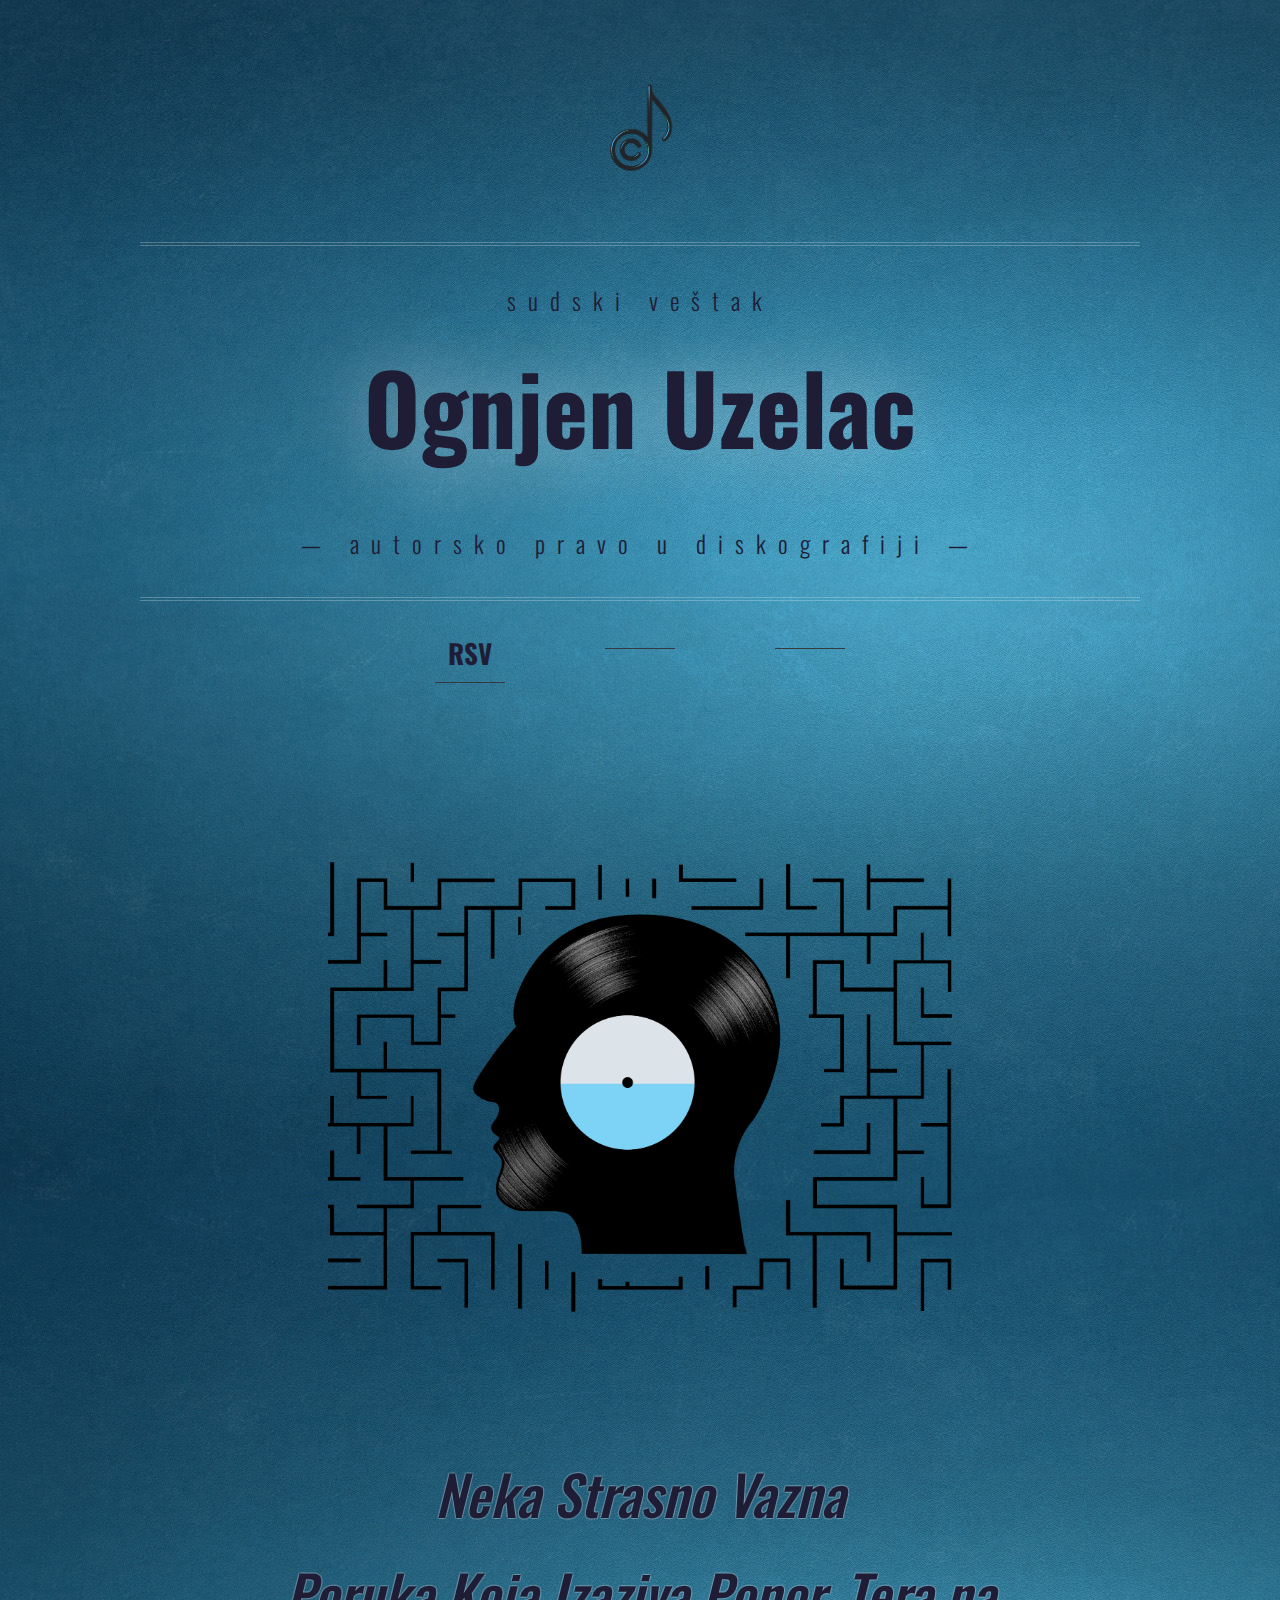
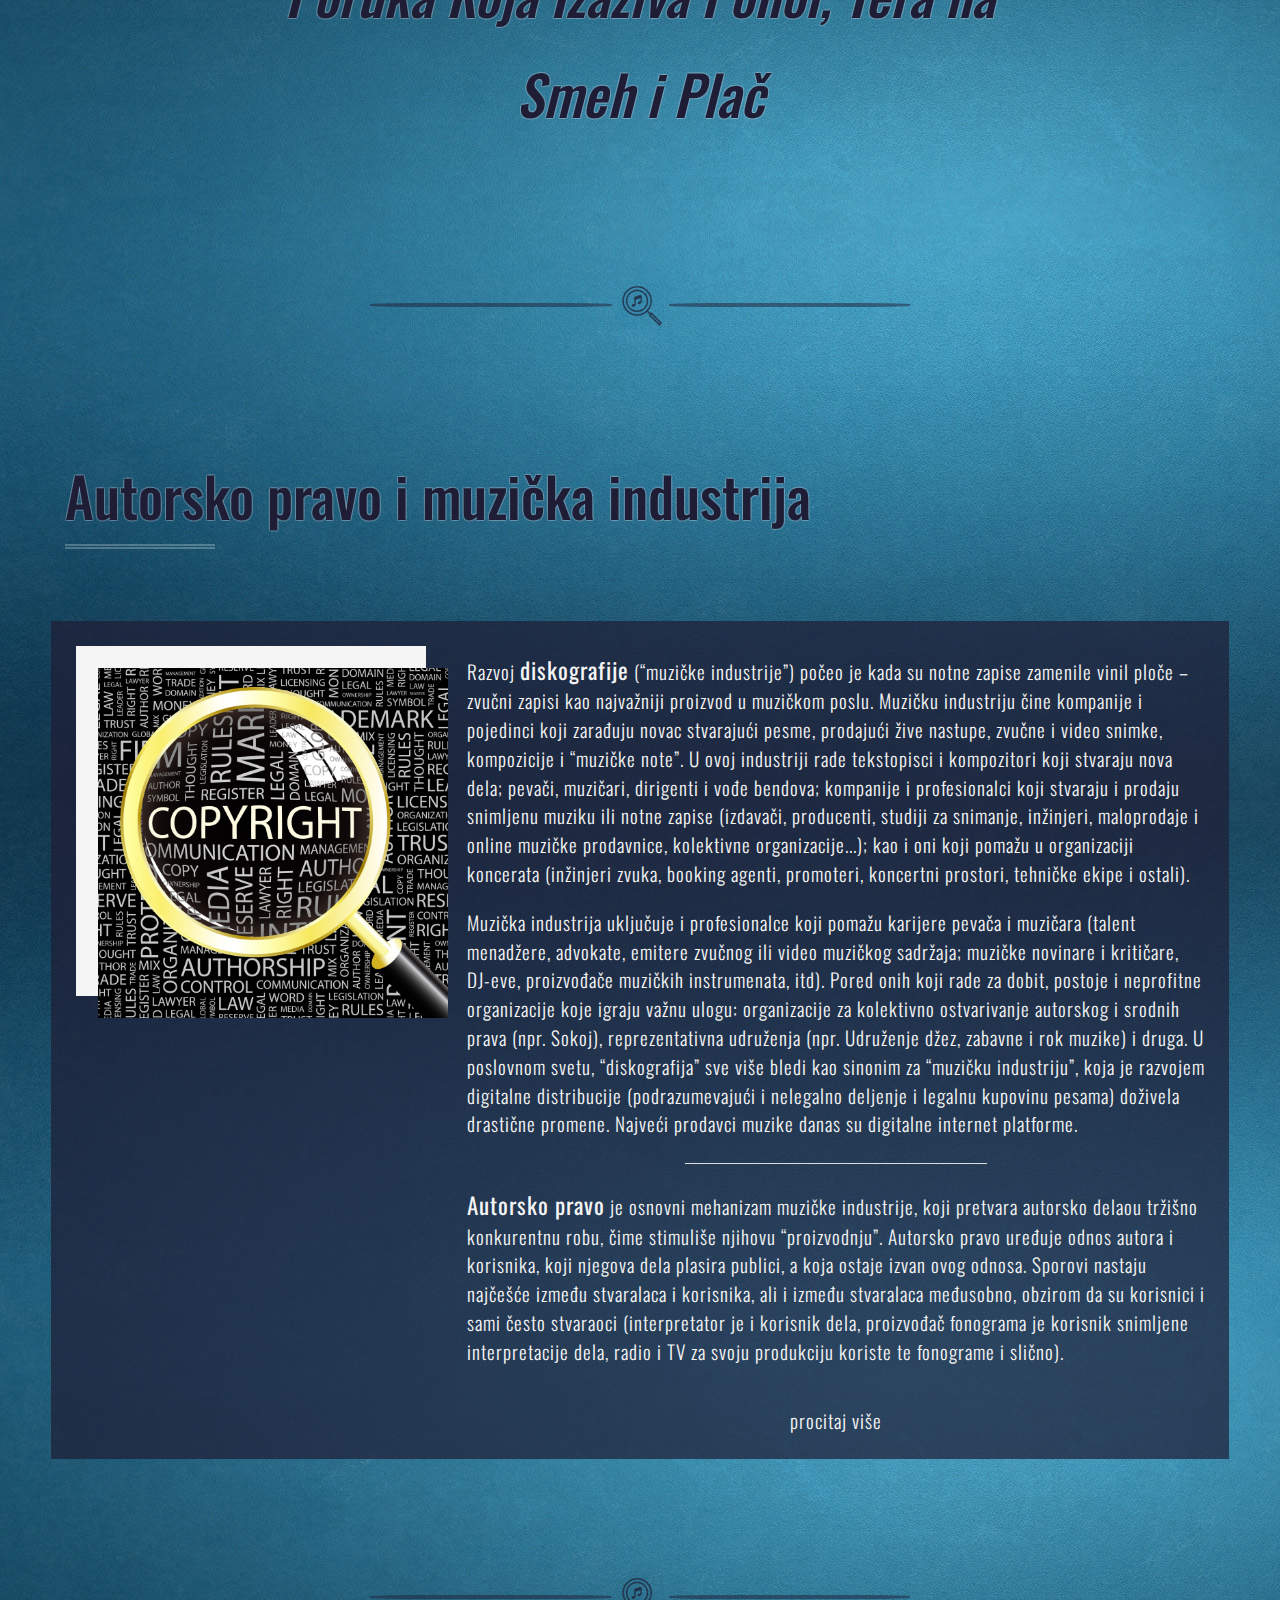
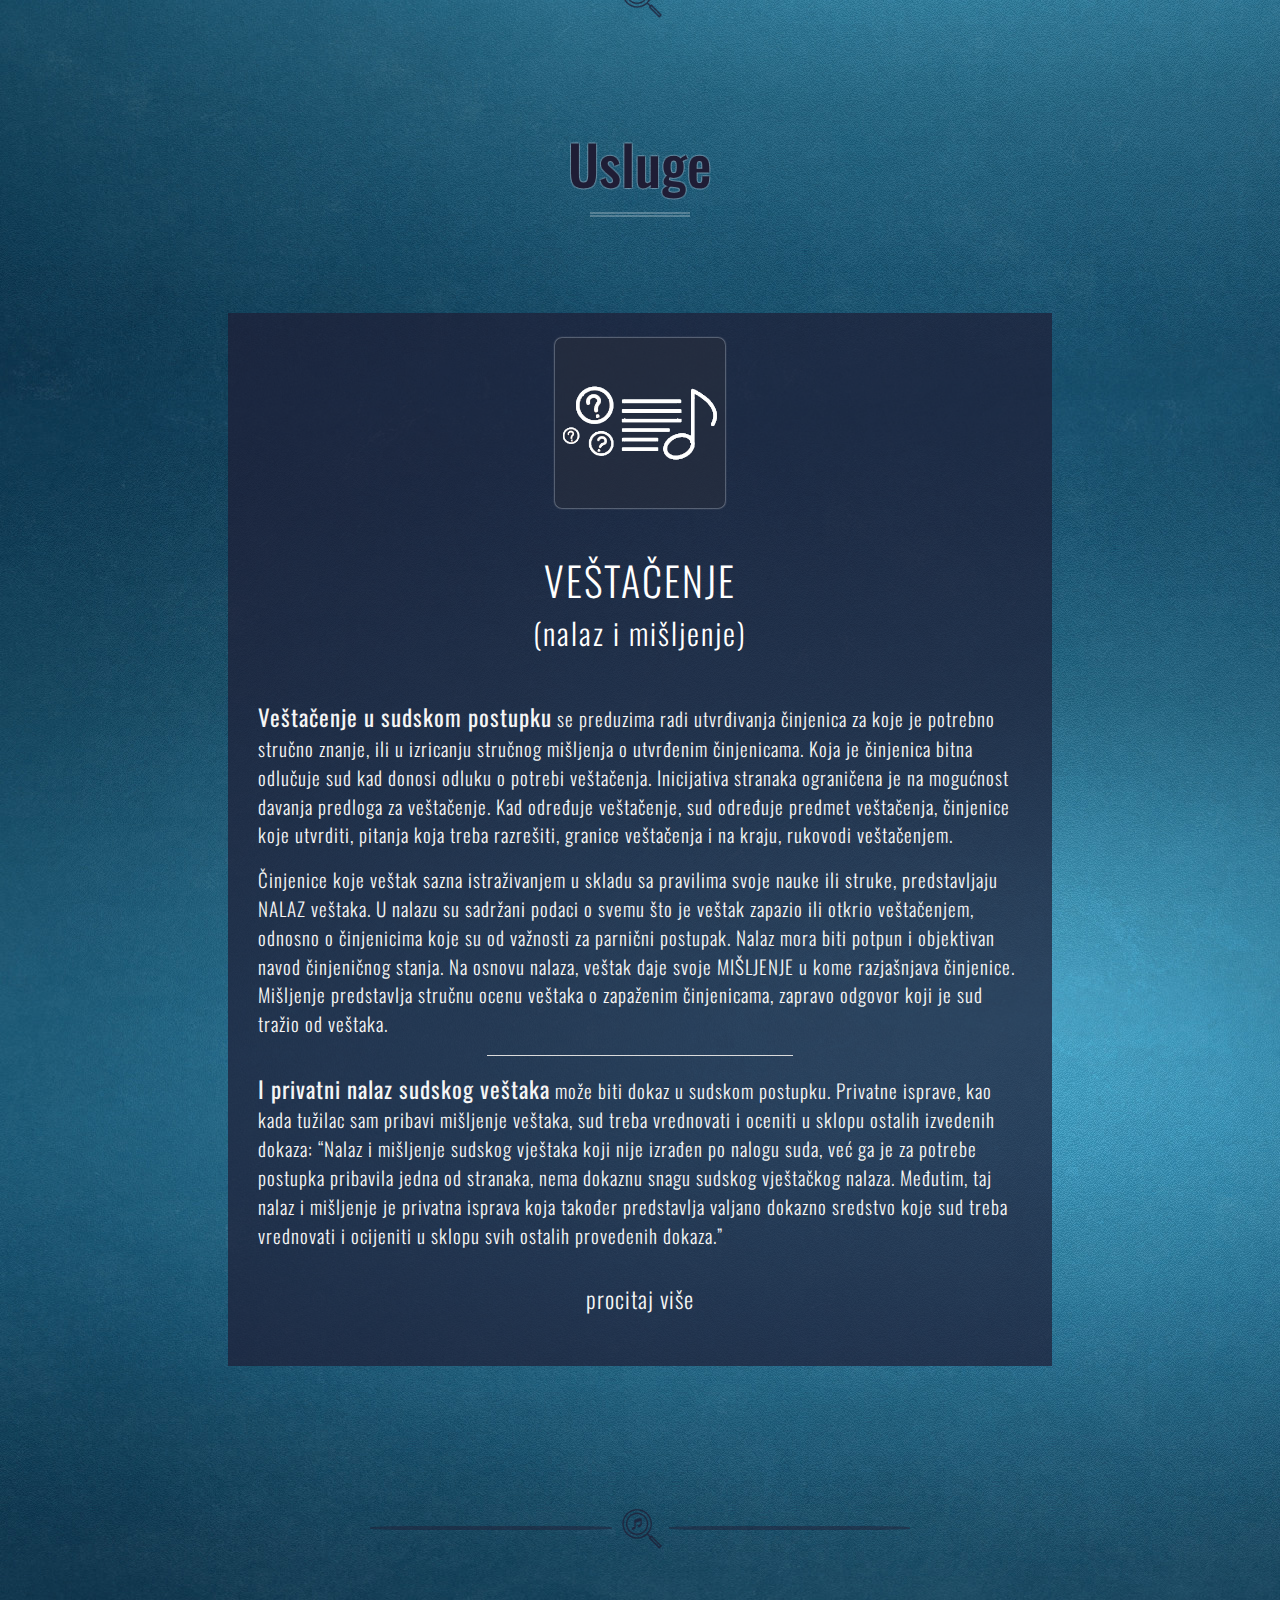
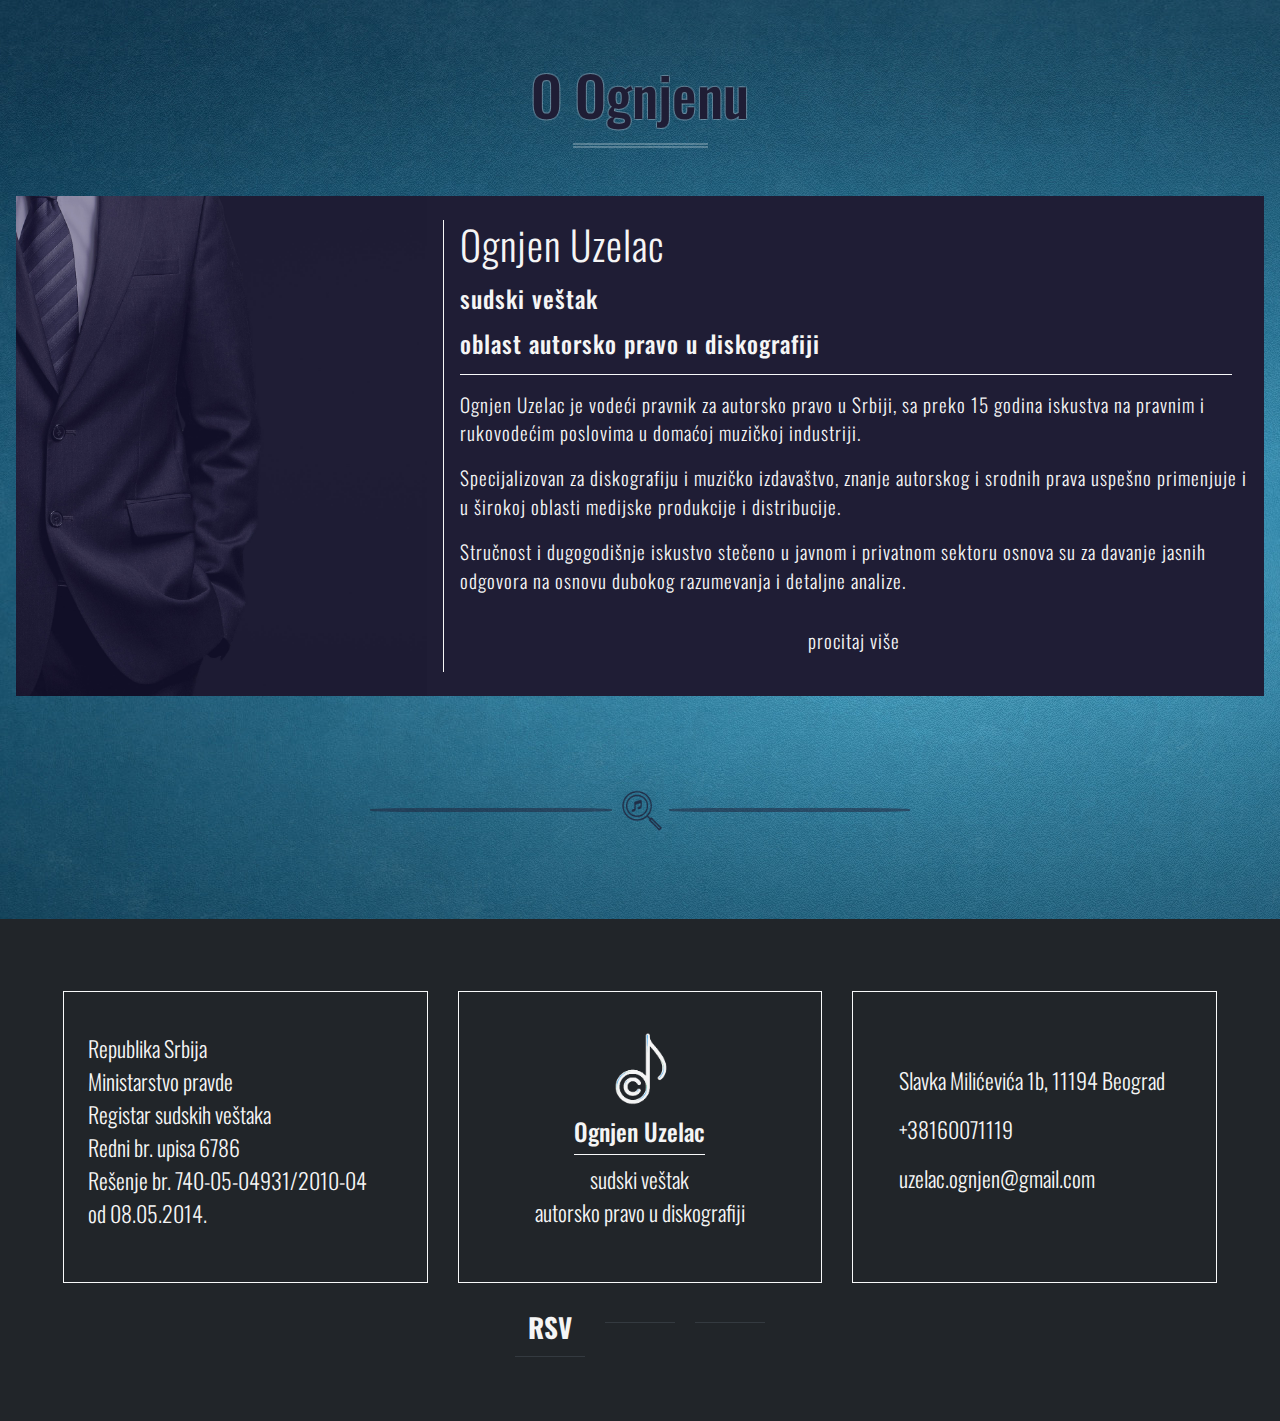
<file: index.html>
<!doctype html>
<html lang="sr">

<head>
    <meta charset="utf-8">
    <meta name="viewport" content="width=device-width, initial-scale=1">
    <title>Ognjen Uzelac</title>
    <!-- bootstrap cdn -->
    <link rel="stylesheet" href="https://maxcdn.bootstrapcdn.com/bootstrap/4.0.0/css/bootstrap.min.css" integrity="sha384-Gn5384xqQ1aoWXA+058RXPxPg6fy4IWvTNh0E263XmFcJlSAwiGgFAW/dAiS6JXm" crossorigin="anonymous">
    <!-- fa icons -->
    <link rel="stylesheet" href="https://use.fontawesome.com/releases/v5.3.1/css/all.css" integrity="sha384-mzrmE5qonljUremFsqc01SB46JvROS7bZs3IO2EmfFsd15uHvIt+Y8vEf7N7fWAU" crossorigin="anonymous">
    <!-- fonts -->
    <link href="https://fonts.googleapis.com/css?family=Oswald:300,400" rel="stylesheet"> 
    <!-- css -->
    <link rel="stylesheet" href="css/custom_style.css">
</head>
<body>

    <div class="all-content-wrapper">

                    <!-- HEADER AREA -->

        <!-- wide screen navigation bar -->
        <nav class="custom-nav sticky-top">
            <div class="nav-content-holder position-relative">
                <div class="brand-holder position-absolute">
                    <a href="index.html"><img class="img-fluid logo-img" src="img/copy-note-transparent2.png" alt="kombinacija note i copyrights znaka"></a>
                </div>
                <ul class="nav-ul mx-auto p-0 w-75 justify-content-around">
                    <li class="main-nav-link d-inline-block p-3">
                        <a class="p-2" href="#autorsko">Autorsko pravo</a>
                    </li>
                    <li class="main-nav-link d-inline-block p-3">
                        <a class="p-2" href="#usluge">Usluge</a>
                    </li>
                    <li class="main-nav-link d-inline-block p-3">
                        <a class="p-2" href="#oognjenu">O Ognjenu</a>
                    </li>
                    <li class="main-nav-link d-inline-block p-3">
                        <a class="p-2" href="#kontakt">Kontakt</a>
                    </li>
                </ul>
                <div class="button-holder position-absolute">
                    <img class="img-fluid button-img" src="img/button4.png" alt="meni-dugme">
                </div>
            </div>
            <!-- ///////////////// small screen navigation /////////////////// -->
            <div class="hiddenNav-holder position-relative">
                <div class="hideNav position-absolute">
                    <ul class="p-2 m-2">
                        <li class="side-bar-link p-3 my-3 ml-3 ml-md-5 d-inline-block active">
                            <a href="#autorsko">Autorsko pravo</a>
                        </li><br>
                        <li class="side-bar-link p-3 my-3 ml-3 ml-md-5 d-inline-block">
                            <a href="#usluge">Usluge</a>
                        </li><br>
                        <li class="side-bar-link p-3 my-3 ml-3 ml-md-5 d-inline-block">
                            <a href="#oognjenu">O Ognjenu</a>
                        </li><br>
                        <li class="side-bar-link p-3 my-3 ml-3 ml-md-5 d-inline-block">
                            <a href="#kontakt">Kontakt</a>
                        </li>
                    </ul>
                </div>
            </div>
        <!-- ///////////////// small screen navigation ends /////////////////// -->
        </nav>
        
        <!-- header main content -->
        <header class="header-wrapper">
            <div class="container-fluid">
                <div class="row">
                    <div class="col-12">
                        <div class="header-content-holder">
                            <!-- logo and title -->
                            <div class="logo-holder mb-4 mb-md-5">
                                <div class="logo-img-holder mx-auto mt-2 mt-md-4 p-3">
                                    <a href="index.html"><img class="img-fluid logo-img" src="img/copy-note-transparent2.png" alt="kombinacija note i copyrights znaka"></a>
                                </div>
                            </div>
                            <!-- /logo-holder -->
                            <div class="row title-holder">
                                <div class="col-12">
                                    <div class="main-title text-center mx-auto">
                                        <p class="m-0">sudski veštak</p>
                                        <h1 class="mt-3 mb-4 mb-md-5 p-0">Ognjen Uzelac</h1>
                                        <p class="m-0 text-center"><span>&mdash; </span>autorsko pravo u diskografiji<span> &mdash;</span></p>
                                    </div>
                                    <div class="social-icons text-center">
                                    <a class="" href="https://www.mpravde.gov.rs/court-experts.php" title="Registar sudskih vestaka" target="_blank">
                                        <p class="soc-links rvs-link d-inline-block mx-3 mx-sm-5 mt-4 p-2 border-bottom border-dark"><span class="w-100 h-100">RSV</span></p>
                                    </a>
                                    <a class="" href="https://www.linkedin.com/in/ognjen-uzelac-66342417/" title="Linkedin" target="_blank">
                                        <p class="soc-links d-inline-block mx-3 mx-sm-5 mt-4 p-2 border-bottom border-dark"><i class="w-100 h-100 fab fa-linkedin-in"></i></p>
                                    </a>
                                    <a class="" href="https://www.facebook.com/fairshare.rs/" title="facebook" target="_blank">
                                        <p class="soc-links d-inline-block mx-3 mx-sm-5 mt-4 p-2 border-bottom border-dark"><i class="w-100 h-100 fab fa-facebook-f"></i></p>
                                    </a>
                                    </div>
                                </div>
                            </div>
                            <!-- /title-holder -->
                        </div>
                        <!-- /header-content-holder -->
                    </div>
                    <!-- /col-12 -->
                </div>
                <!-- /row -->
            </div>
            <!-- /container-fluid -->
        </header>
        <!-- /header-wrapper -->
       
       <!-- subheader-quote and lp in head img-->
        <div class="container-fluid my-0 my-md-4">
            <div class="row">
                <div class="col-12 position-relative mt-3 mt-md-4">
                    <div class="subheader-img-holder mx-auto mt-3 mt-md-4 mb-0 mb-md-3">
                        <img class="img-fluid" src="img/horizontalni-lavirint.png" alt="ilustracija stilizovane ljudske glave i lavirinta oko nje">
                    </div>
                    <div class="dummy-div"></div>
                    <div class="subheader-quote text-center my-2 my-md-4">
                        <p><i class="fas fa-quote-left my-2 my-md-4"></i></p>
                        <h3 class="mx-auto">
                           <em> Neka Strasno Vazna <br> Poruka Koja Izaziva Ponor, Tera na Smeh i Plač </em>
                        </h3>
                        <p class="mt-4 mt-md-5"><i class="fa fa-quote-right my-2 my-md-4" aria-hidden="true"></i></p>
                    </div>
                </div>
                <!-- /col-12 -->
            </div>
            <!-- /row -->
        </div>
        <!-- /container-fluid -->
                            <!-- /subheader-quote -->
                                                <!-- / HEADER AREA -->

        <!-- fake line - icon-->
        <div class="fake-line d-flex flex-row justify-content-center mx-auto">
            <div class="fake-line-div-1"></div>
            <div class="fake-line-div-2 text-center rounded-circle p-1">
                <img class="img-fluid" src="img/magnifier-icon1.png" alt="lupa i nota ikona">
            </div>
            <div class="fake-line-div-1"></div>
        </div>

                    <!-- MAIN CONTENT AREA -->
        <!-- autorsko pravo i muzicka industrija -->
        <section class="main-content-wrapper section1">
            <div class="container-fluid main" id="autorsko">
                <div class="row main-row">
                    <div class="col-12">
                        <div class="section-title mx-auto my-3 my-md-5">
                            <h3 class="section-title-h3 mb-3">Autorsko pravo i muzička industrija</h3>
                            <div class="fake-hr-holder"></div>
                        </div>
                    </div>
                    <div class="main-content-section1-wrapper mx-auto my-4">
                        <div class="container-fluid">
                            <div class="row">
                                <div class="col-12 col-lg-5 col-xl-4 p-0">
                                    <div class="autorsko-pravo-sekcija-img-holder position-relative">
                                        <div class="autorsko-pravo-sekcija-img position-absolute">
                                            <img class="img-fluid" src="img/Copyright-magifying-glass.jpg" alt="lupa nad mnostvom pojmova o autorskim pravima">
                                        </div>
                                    </div>
                                </div>
                                <div class="col-12 col-lg-7 col-xl-8">
                                    <p class="autorsko-pravo-sekcija-p p-2 mt-4 mb-1">
                                        Razvoj <strong>diskografije</strong> (“muzičke industrije”) počeo je kada su notne zapise zamenile vinil ploče – zvučni zapisi kao najvažniji proizvod u muzičkom poslu. Muzičku industriju čine kompanije i pojedinci koji zarađuju novac stvarajući pesme, prodajući žive nastupe, zvučne i video snimke, kompozicije i “muzičke note”. U ovoj industriji rade tekstopisci i kompozitori koji stvaraju nova dela; pevači, muzičari, dirigenti i vođe bendova; kompanije i profesionalci koji stvaraju i prodaju snimljenu muziku ili notne zapise (izdavači, producenti, studiji za snimanje, inžinjeri, maloprodaje i online muzičke prodavnice, kolektivne organizacije...); kao i oni koji pomažu u organizaciji koncerata (inžinjeri zvuka, booking agenti, promoteri, koncertni prostori, tehničke ekipe i ostali).
                                    </p>
                                    <p class="autorsko-pravo-sekcija-p p-2">
                                        Muzička industrija uključuje i profesionalce koji pomažu karijere pevača i muzičara (talent menadžere, advokate, emitere zvučnog ili video muzičkog sadržaja; muzičke novinare i kritičare, DJ-eve, proizvođače muzičkih instrumenata, itd). Pored onih koji rade za dobit, postoje i neprofitne organizacije koje igraju važnu ulogu: organizacije za kolektivno ostvarivanje autorskog i srodnih prava (npr. Sokoj), reprezentativna udruženja (npr. Udruženje džez, zabavne i rok muzike) i druga.
                                        U poslovnom svetu, “diskografija” sve više bledi kao sinonim za “muzičku industriju”, koja je razvojem digitalne distribucije 
                                        (podrazumevajući i nelegalno deljenje i legalnu kupovinu pesama) doživela drastične promene. Najveći prodavci muzike danas su digitalne internet platforme.
                                    </p>
                                    <hr>
                                    <p class="autorsko-pravo-sekcija-p p-2">
                                        <strong>Autorsko pravo</strong> je osnovni mehanizam muzičke industrije, koji pretvara autorsko delaou tržišno konkurentnu robu, čime stimuliše njihovu “proizvodnju”. Autorsko pravo uređuje odnos autora i korisnika, koji njegova dela plasira publici, a koja ostaje izvan ovog odnosa. Sporovi nastaju najčešće između stvaralaca i korisnika, ali i između stvaralaca međusobno, obzirom da su korisnici i sami često stvaraoci (interpretator je i korisnik dela, proizvođač fonograma je korisnik snimljene interpretacije dela, radio i TV za svoju produkciju koriste te fonograme i slično).
                                    </p>
</p>
                                    <a class="a-no-deco" href="autorsko.html"><p class="autorsko-pravo-sekcija-p-link p-3 my-2 mx-auto text-center">procitaj više</p></a>
                                </div>
                            </div>
                            <!-- /row -->
                        </div>
                        <!-- /container-fluid -->
                    </div>
                    <!-- /main-content-section1-wrapper -->
                </div>
                <!-- /main-row -->
            </div>
            <!-- /container-fluid main-->
        </section>
        <!-- /main-content-wrapper section1-->
                                    <!-- /autorsko pravo i muzicka industrija -->
        
        <!-- fake line - icon-->
        <div class="fake-line d-flex flex-row justify-content-center mx-auto">
            <div class="fake-line-div-1"></div>
            <div class="fake-line-div-2 text-center rounded-circle p-1">
                <img class="img-fluid" src="img/magnifier-icon1.png" alt="lupa i nota ikona">
            </div>
            <div class="fake-line-div-1"></div>
        </div>

                                    <!-- usluge -->
        <section class="main-content-wrapper section2">
            <div class="container-fluid main mt-3 mt-md-5">
                <div class="row main-row">
                    <div class="col-12 mt-3 mt-md-4" id="usluge">
                        <div class="section-title mx-auto mb-0 mb-md-5">
                            <h3 class="section-title-h3 text-center mb-3">Usluge</h3>
                            <div class="fake-hr-holder-usluge mx-auto"></div>
                        </div>
                    </div>
                    <div class="col-12 col-lg-8 mx-auto">
                        <div class="usluga vestacenje-wrapper">
                            <div class="serviceBox my-5">
                                <div class="service-icon mx-auto p-1">
                                    <img class="img-fluid mb-3" src="img/usluge1.png" alt="veštačenje ikona">
                                </div>
                                <h3 class="title my-5 text-center">Veštačenje <br> <span>(nalaz i mišljenje)</span></h3>
                                <p class="description">
                                    <strong>Veštačenje u sudskom postupku</strong> se preduzima radi utvrđivanja činjenica za koje je potrebno stručno znanje, ili u izricanju stručnog mišljenja o utvrđenim činjenicama. Koja je činjenica bitna odlučuje sud kad donosi odluku o potrebi veštačenja. Inicijativa stranaka ograničena je na mogućnost davanja predloga za veštačenje. Kad određuje veštačenje, sud određuje predmet veštačenja, činjenice koje utvrditi, pitanja koja treba razrešiti, granice veštačenja i na kraju, rukovodi veštačenjem.
                                </p>
                                <p>
                                    Činjenice koje veštak sazna istraživanjem u skladu sa pravilima svoje nauke ili struke, predstavljaјu NALAZ veštaka. U nalazu su sadržani podaci o svemu što je veštak zapazio ili otkrio veštačenjem, odnosno o činjenicima koje su od važnosti za parnični postupak. Nalaz mora biti potpun i objektivan navod činjeničnog stanja. Na osnovu nalaza, veštak daje svoje MIŠLJENJE u kome razjašnjava činjenice. Mišljenje predstavlja stručnu ocenu veštaka o zapaženim činjenicama, zapravo odgovor koji je sud tražio od veštaka. 
                                </p> 
                                <hr>
                                <p class="description">
                                    <strong>I privatni nalaz sudskog veštaka</strong> može biti dokaz u sudskom postupku. Privatne isprave, kao kada tužilac sam pribavi mišljenje veštaka, sud treba vrednovati i oceniti u sklopu ostalih izvedenih dokaza:
                                    “Nalaz i mišljenje sudskog vještaka koji nije izrađen po nalogu suda, već ga je za potrebe postupka pribavila jedna od stranaka, nema dokaznu snagu sudskog vještačkog nalaza. Međutim, taj nalaz i mišljenje je privatna isprava koja također predstavlja valjano dokazno sredstvo koje sud treba vrednovati i ocijeniti u sklopu svih ostalih provedenih dokaza.”
                                </p>
                                <a class="a-no-deco" href="vestacenje.html"><p class="autorsko-pravo-sekcija-p-link p-3 my-2 mx-auto text-center">procitaj više</p></a>
                            </div>
                        </div>
                    </div>
                    <!-- <div class="col-12 col-lg-6">
                        <div class="usluga medijacija-wrapper">
                            <div class="serviceBox my-5">
                                <div class="service-icon mx-auto p-2">
                                    <img class="img-fluid mt-4" src="img/usluge2.png" alt="medijacija ikona">
                                </div>
                                <h3 class="title text-center my-5">Medijacija</h3>
                                <p class="description">Lorem ipsum dolor sit amet, consectetur adipisicing elit. Accusantium magni sunt dicta numquam. Reprehenderit obcaecati sint, mollitia eveniet fugiat aperiam perspiciatis, veniam, consectetur tempore minima totam id ex velit. Similique minima laborum at maxime ratione in, quaerat hic ex ipsa amet molestias eius nulla veritatis excepturi rem.</p>
                                <hr>
                                <p class="description">Temporibus, nesciunt placeat totam esse veniam, incidunt laudantium. Obcaecati corrupti at deserunt soluta possimus. Accusamus ab, reprehenderit, asperiores officia voluptate necessitatibus nesciunt odio repellendus, nulla molestiae eum magni soluta ipsam eligendi ipsa beatae! Dicta quaerat voluptates ab aliquid. Voluptas deserunt quam, odio debitis esse, quod nostrum dolorum non nemo tenetur quas. Modi, neque!</p>
                                <p class="autorsko-pravo-sekcija-p-link p-3 my-2 mx-auto text-center">procitaj više</p>
                            </div>
                        </div>
                    </div> -->
                </div>
                <!-- /main-row -->
            </div>
            <!-- /container-fluid main-->
        </section>
        <!-- /main-content-wrapper section1-->
                                    <!-- /usluge -->

        <!-- fake line - icon-->
        <div class="fake-line d-flex flex-row justify-content-center mx-auto">
            <div class="fake-line-div-1"></div>
            <div class="fake-line-div-2 text-center rounded-circle p-1">
                <img class="img-fluid" src="img/magnifier-icon1.png" alt="lupa i nota ikona">
            </div>
            <div class="fake-line-div-1"></div>
        </div>

        <!-- usluge -->
        <section class="main-content-wrapper section3">
            <div class="container-fluid main">
                <div class="row main-row">
                    <div class="col-12 mt-4" id="oognjenu">
                        <div class="section-title mx-auto mb-5">
                            <h3 class="section-title-h3 text-center mb-3">O Ognjenu</h3>
                            <div class="fake-hr-holder-ognjen mx-auto"></div>
                        </div>
                    </div>
                    <div class="col-12 col-md-4 no-gutters suit-img-h">
                        <div class="row h-100">
                            <div class="col-3 col-md-12 p-0 pl-md-3 suit-img-holder h-100">
                                <div class="o-meni-left-area h-100">
                                    
                                </div>
                            </div>
                            <div class="col-9 hidden-md-up p-2 pl-md-3 suit-img-holder-background w-100">
                                <div class="pl-2 o-meni-right-area h-100 border-left border-light ">
                                    <div class="o-ognjenu-naslovi-sm position-relative w-100">
                                        <div class="o-ognjenu-title-holder position-absolute w-100 mt-4">
                                            <h3 class="mb-3">Ognjen Uzelac</h3>
                                            <h4 class="mb-3">sudski veštak</h4>
                                            <h4 class="mb-3">oblast autorsko pravo u diskografiji</h4>
                                        </div>
                                    </div>
                                </div>
                            </div>
                        </div>
                    </div>
                    <div class="col-12 col-md-8 p-0 pr-md-3">
                        <div class="o-meni-right-area p-3">
                            <div class="o-meni-lg-border pl-3 my-2">
                                <div class="o-ognjenu-naslovi-lg border-bottom border-light  mr-3 mb-3">
                                    <h2 class="mb-3">Ognjen Uzelac</h2>
                                    <h4 class="mb-3">sudski veštak</h4>
                                    <h4 class="mb-3">oblast autorsko pravo u diskografiji</h4>
                                </div>
                                <p>Ognjen Uzelac je vodeći pravnik za autorsko pravo u Srbiji, sa preko 15 godina iskustva na pravnim i rukovodećim poslovima u domaćoj muzičkoj industriji.</p>
                                <p>Specijalizovan za diskografiju i muzičko izdavaštvo, znanje autorskog i srodnih prava uspešno primenjuje i u širokoj oblasti medijske produkcije i distribucije.</p>
                                <p>Stručnost i dugogodišnje iskustvo stečeno u javnom i privatnom sektoru osnova su za davanje jasnih odgovora na osnovu dubokog razumevanja i detaljne analize.</p>
                                <a class="a-no-deco" href="o_ognjenu.html"><p class="autorsko-pravo-sekcija-p-link p-3 my-2 mx-auto text-center">procitaj više</p></a>
                            </div>
                        </div>
                    </div>
                </div>
            </div>
        </section>
                                    <!-- /usluge -->
        

                                <!-- / MAIN CONTENT AREA -->

        <!-- fake line - icon-->
        <div class="fake-line d-flex flex-row justify-content-center mx-auto">
            <div class="fake-line-div-1"></div>
            <div class="fake-line-div-2 text-center rounded-circle p-1">
                <img class="img-fluid" src="img/magnifier-icon1.png" alt="lupa i nota ikona">
            </div>
            <div class="fake-line-div-1"></div>
        </div>

                    <!-- FOOTER AREA -->

        <footer class="footer-wrapper pt-3">
            <div class="container-fluid">
                <div class="row p-md-5">
                    <div class="col-12 col-lg-4">
                        <div class="footer-left-area border border-light my-2">
                            <ul class="p-4 mb-0 mt-3 mx-auto">
                                <li>Republika Srbija</li>
                                <li>Ministarstvo pravde</li>
                                <li>Registar sudskih veštaka</li>
                                <li>Redni br. upisa 6786</li>
                                <li>Rešenje br. 740-05-04931/2010-04</li>
                                <li>od 08.05.2014.</li>
                            </ul>
                        </div>
                    </div>
                    <div class="col-12 col-lg-4">
                        <div class="footer-center-area border border-light text-center d-flex align-items-center my-2">
                            <div class="mx-auto mb-3">
                            <div class="footer-logo mx-auto mb-2"><img class="img-fluid logo-img" src="img/footer-logo.png" alt="kombinacija note i copyrights znaka"></div>
                            <h4 class="border-bottom border-light pb-2 d-inline-block">Ognjen Uzelac</h4>
                            <p class="m-0">sudski veštak</p>
                            <p class="m-0">autorsko pravo u diskografiji</p>
                            </div>
                        </div>
                    </div>
                    <div class="col-12 col-lg-4">
                        <div id="kontakt" class="footer-right-area border border-light d-flex align-items-center justify-content-center my-2">
                            <div class="w-100 d-flex justify-content-center">
                                <ul class="p-0 mb-0 w-75">
                                    <li class="mb-3 ml-sm-3 ml-md-0">
                                        <a href=""><i class="fa fa-home" aria-hidden="true"></i>
                                        Slavka Milićevića 1b, 11194 Beograd</a>
                                    </li>
                                    <li class="mb-3 ml-sm-3 ml-md-0">
                                        <a href="tel:+38160071119"><i class="fas fa-phone-square"></i>
                                        +38160071119</a>
                                    </li>
                                    <li class="mb-3 ml-sm-3 ml-md-0">
                                        <a href="mailto:uzelac.ognjen@gmail.com"><i class="fa fa-envelope" aria-hidden="true"></i>
                                        uzelac.ognjen@gmail.com</a>
                                    </li>
                                </ul>
                            </div>
                        </div>
                    </div>
                    <div class="social-icons w-100 text-center">
                        <a class="" href="https://www.mpravde.gov.rs/court-experts.php" target="_blank" title="Registar sudskih vestaka">
                            <p class="soc-links rvs-link d-inline-block mx-2 mt-2 p-2 border-bottom border-dark"><span class="w-100 h-100">RSV</span></p>
                        </a>
                        <a class="" href="https://www.linkedin.com/in/ognjen-uzelac-66342417/" target="_blank" title="Linkedin">
                            <p class="soc-links d-inline-block mx-2 mt-2 p-2 border-bottom border-dark"><i class="w-100 h-100 fab fa-linkedin-in"></i></p>
                        </a>
                        <a class="" href="https://www.facebook.com/fairshare.rs/" target="_blank" title="facebook">
                            <p class="soc-links d-inline-block mx-2 mt-2 p-2 border-bottom border-dark"><i class="w-100 h-100 fab fa-facebook-f"></i></p>
                        </a>
                    </div>
                    <!-- <div class="text-center w-100 my-4">&copy; UZELAC 2018. All rights NOT reserved</div> -->
                </div>
            </div>
        </footer>
        <!-- /footer-wrapper -->

                                <!-- / FOOTER AREA -->
    </div>
    <!-- /ALL CONTENT WRAPPER -->


    <!-- scripts -->
    <script src="https://code.jquery.com/jquery-3.3.1.js" integrity="sha256-2Kok7MbOyxpgUVvAk/HJ2jigOSYS2auK4Pfzbm7uH60=" crossorigin="anonymous"></script>
    <script src="https://cdnjs.cloudflare.com/ajax/libs/popper.js/1.12.9/umd/popper.min.js" integrity="sha384-ApNbgh9B+Y1QKtv3Rn7W3mgPxhU9K/ScQsAP7hUibX39j7fakFPskvXusvfa0b4Q" crossorigin="anonymous"></script>
    <script src="https://maxcdn.bootstrapcdn.com/bootstrap/4.0.0/js/bootstrap.min.js" integrity="sha384-JZR6Spejh4U02d8jOt6vLEHfe/JQGiRRSQQxSfFWpi1MquVdAyjUar5+76PVCmYl" crossorigin="anonymous"></script>
    <script src="js/main.js"></script>
</body>
</html>
</file>
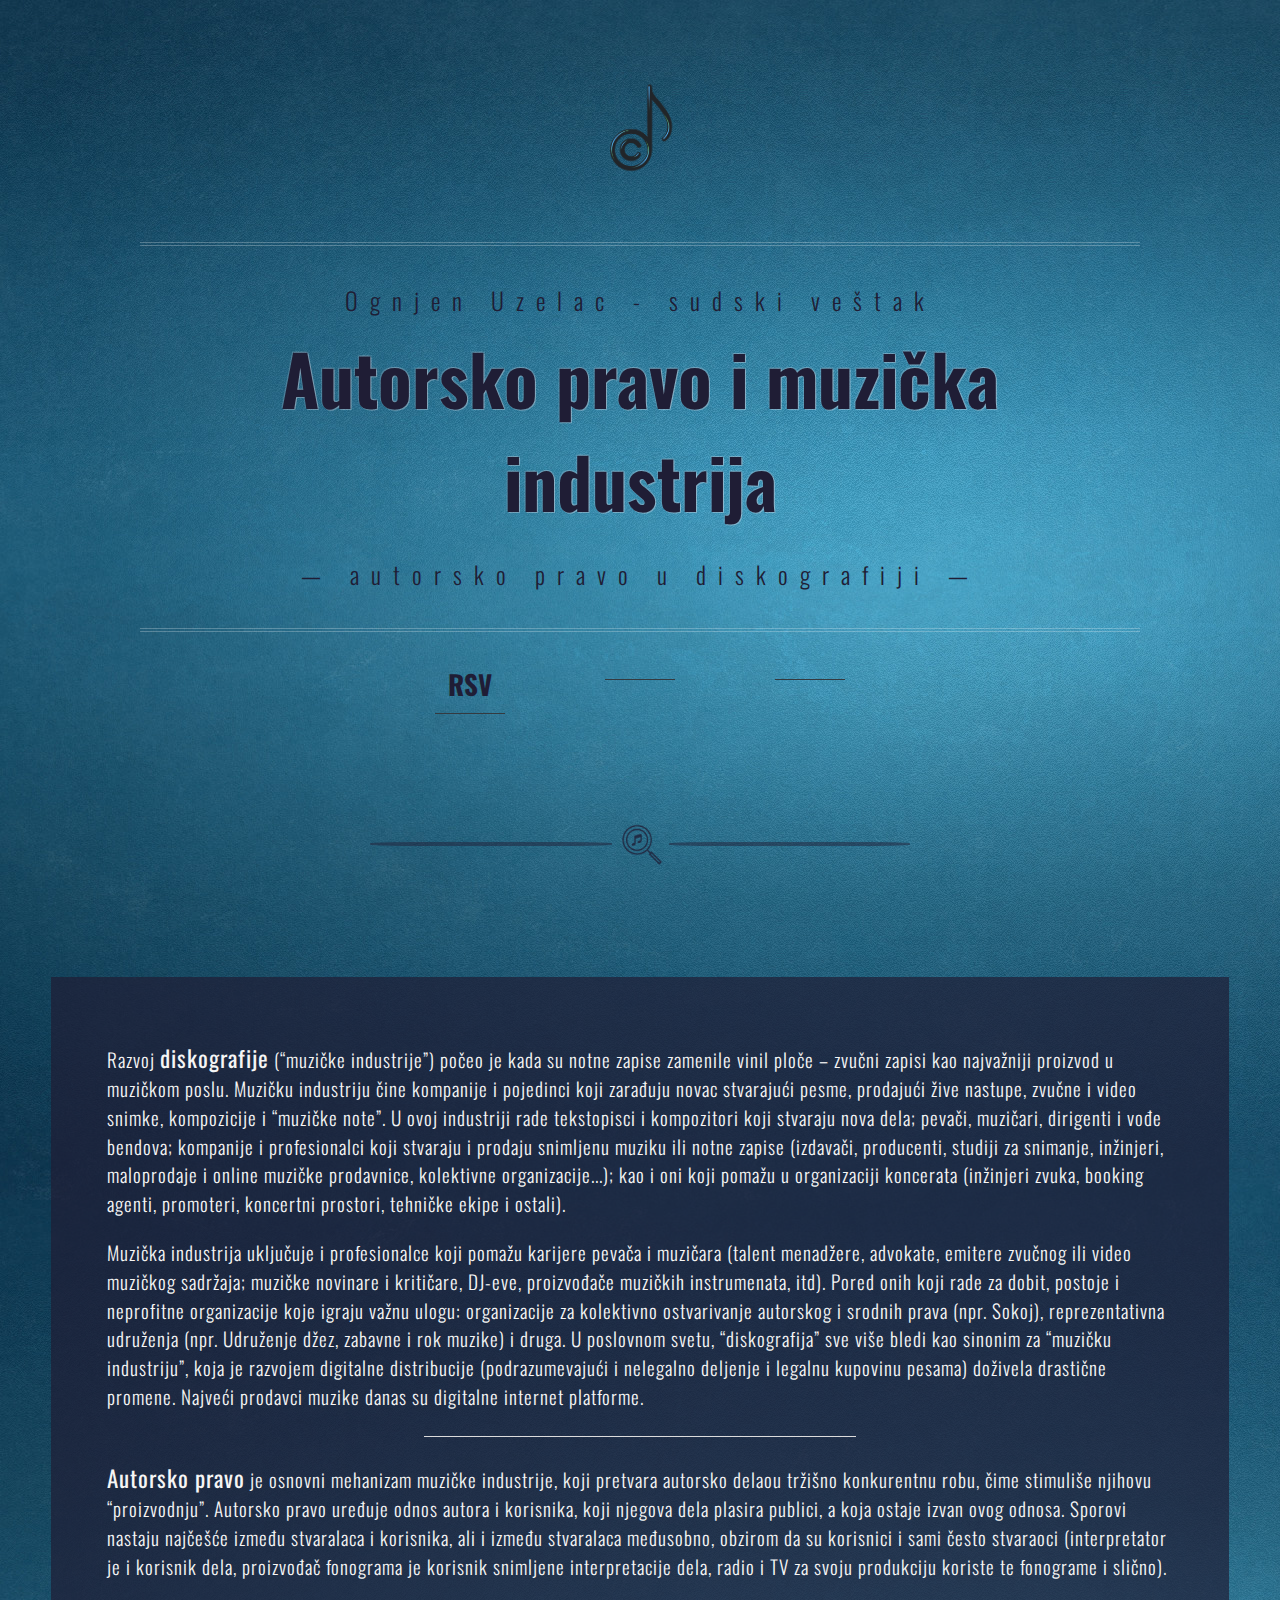
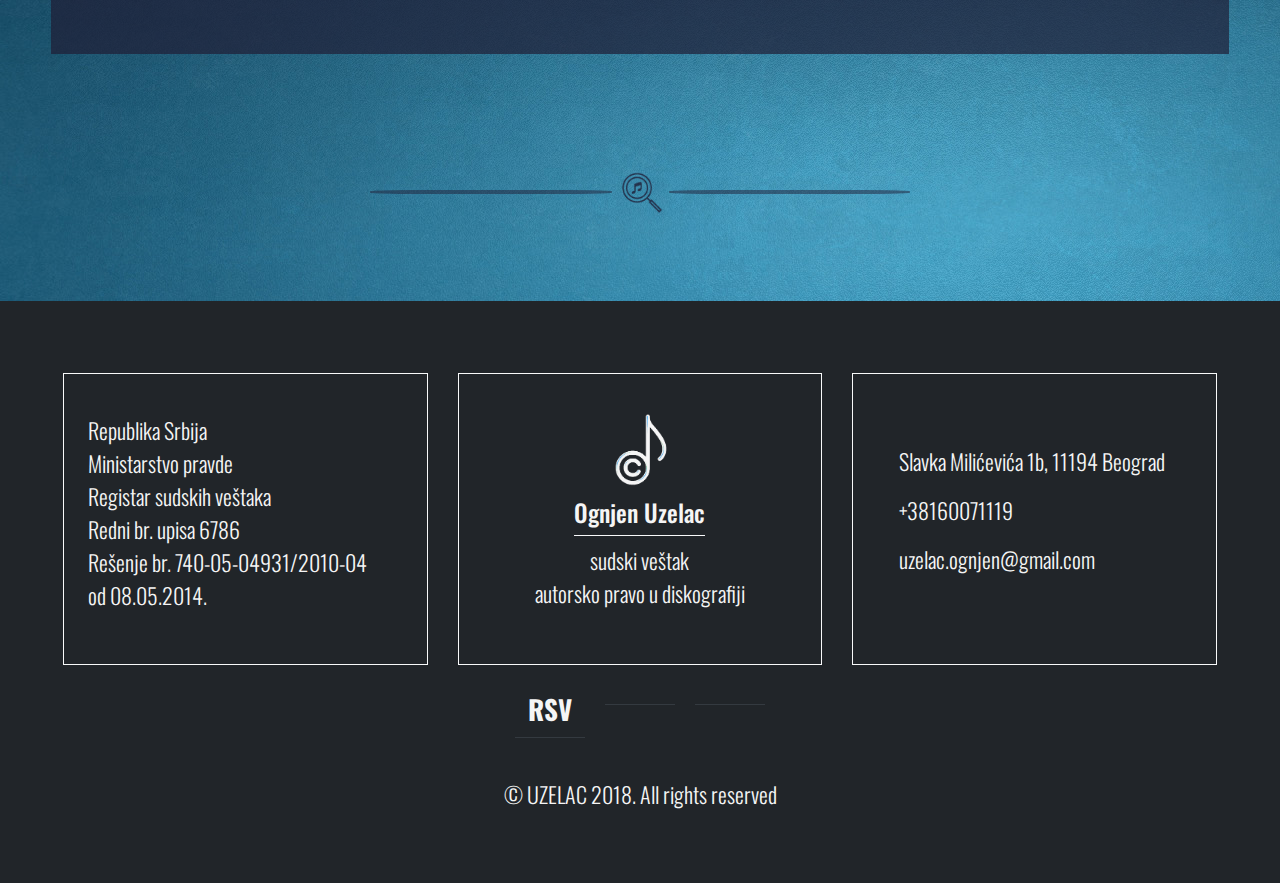
<file: autorsko.html>
<!doctype html>
<html lang="sr">

<head>
    <meta charset="utf-8">
    <meta name="viewport" content="width=device-width, initial-scale=1">
    <title>Ognjen Uzelac - Autorsko pravo</title>
    <!-- bootstrap cdn -->
    <link rel="stylesheet" href="https://maxcdn.bootstrapcdn.com/bootstrap/4.0.0/css/bootstrap.min.css" integrity="sha384-Gn5384xqQ1aoWXA+058RXPxPg6fy4IWvTNh0E263XmFcJlSAwiGgFAW/dAiS6JXm" crossorigin="anonymous">
    <!-- fa icons -->
    <link rel="stylesheet" href="https://use.fontawesome.com/releases/v5.3.1/css/all.css" integrity="sha384-mzrmE5qonljUremFsqc01SB46JvROS7bZs3IO2EmfFsd15uHvIt+Y8vEf7N7fWAU" crossorigin="anonymous">
    <!-- fonts -->
    <link href="https://fonts.googleapis.com/css?family=Oswald:300,400" rel="stylesheet"> 
    <!-- css -->
    <link rel="stylesheet" href="css/custom_style.css">
</head>
<body>

    <div class="all-content-wrapper">

                    <!-- HEADER AREA -->

        <!-- wide screen navigation bar -->
        <nav class="custom-nav sticky-top">
            <div class="nav-content-holder position-relative">
                <div class="brand-holder position-absolute">
                    <a href="index.html"><img class="img-fluid logo-img" src="img/copy-note-transparent2.png" alt="kombinacija note i copyrights znaka"></a>
                </div>
                <ul class="nav-ul mx-auto p-0 w-75 justify-content-around">
                    <li class="main-nav-link d-inline-block p-3">
                        <a class="p-2" href="index.html#autorsko">Autorsko pravo</a>
                    </li>
                    <li class="main-nav-link d-inline-block p-3">
                        <a class="p-2" href="index.html#usluge">Usluge</a>
                    </li>
                    <li class="main-nav-link d-inline-block p-3">
                        <a class="p-2" href="index.html#oognjenu">O Ognjenu</a>
                    </li>
                    <li class="main-nav-link d-inline-block p-3">
                        <a class="p-2" href="#kontakt">Kontakt</a>
                    </li>
                </ul>
                <div class="button-holder position-absolute">
                    <img class="img-fluid button-img" src="img/button4.png" alt="meni-dugme">
                </div>
            </div>
            <!-- ///////////////// small screen navigation /////////////////// -->
            <div class="hiddenNav-holder position-relative">
                <div class="hideNav position-absolute">
                    <ul class="p-2 m-2">
                        <li class="side-bar-link p-3 my-3 ml-3 ml-md-5 d-inline-block active">
                            <a href="index.html#autorsko">Autorsko pravo</a>
                        </li><br>
                        <li class="side-bar-link p-3 my-3 ml-3 ml-md-5 d-inline-block">
                            <a href="index.html#usluge">Usluge</a>
                        </li><br>
                        <li class="side-bar-link p-3 my-3 ml-3 ml-md-5 d-inline-block">
                            <a href="index.html#oognjenu">O Ognjenu</a>
                        </li><br>
                        <li class="side-bar-link p-3 my-3 ml-3 ml-md-5 d-inline-block">
                            <a href="#kontakt">Kontakt</a>
                        </li>
                    </ul>
                </div>
            </div>
        <!-- ///////////////// small screen navigation ends /////////////////// -->
        </nav>
        
        <!-- header main content -->
        <header class="header-wrapper">
            <div class="container-fluid">
                <div class="row">
                    <div class="col-12">
                        <div class="header-content-holder">
                            <!-- logo and title -->
                            <div class="logo-holder mb-4 mb-md-5">
                                <div class="logo-img-holder mx-auto mt-2 mt-md-4 p-3">
                                    <a href="index.html"><img class="img-fluid logo-img" src="img/copy-note-transparent2.png" alt="kombinacija note i copyrights znaka"></a>
                                </div>
                            </div>
                            <!-- /logo-holder -->
                            <div class="row title-holder">
                                <div class="col-12">
                                    <div class="main-title main-title-autorsko text-center mx-auto">
                                        <p class="m-0">Ognjen Uzelac - sudski veštak</p>
                                        <h1 class="mt-2 mb-4 p-0">Autorsko pravo i muzička industrija</h1>
                                        <p class="m-0 text-center"><span>&mdash; </span>autorsko pravo u diskografiji<span> &mdash;</span></p>
                                    </div>
                                    <div class="social-icons text-center">
                                        <a class="" href="https://www.mpravde.gov.rs/court-experts.php" title="Registar sudskih vestaka" target="_blank">
                                            <p class="soc-links rvs-link d-inline-block mx-3 mx-sm-5 mt-4 p-2 border-bottom border-dark"><span class="w-100 h-100">RSV</span></p>
                                        </a>
                                        <a class="" href="https://www.linkedin.com/in/ognjen-uzelac-66342417/" title="Linkedin" target="_blank">
                                            <p class="soc-links d-inline-block mx-3 mx-sm-5 mt-4 p-2 border-bottom border-dark"><i class="w-100 h-100 fab fa-linkedin-in"></i></p>
                                        </a>
                                        <a class="" href="https://www.facebook.com/fairshare.rs/" title="facebook" target="_blank">
                                            <p class="soc-links d-inline-block mx-3 mx-sm-5 mt-4 p-2 border-bottom border-dark"><i class="w-100 h-100 fab fa-facebook-f"></i></p>
                                        </a>
                                    </div>
                                </div>
                            </div>
                            <!-- /title-holder -->
                        </div>
                        <!-- /header-content-holder -->
                    </div>
                    <!-- /col-12 -->
                </div>
                <!-- /row -->
            </div>
            <!-- /container-fluid -->
        </header>
        <!-- /header-wrapper -->
       
                                                <!-- / HEADER AREA -->

        <!-- fake line - icon-->
        <div class="fake-line d-flex flex-row justify-content-center mx-auto">
            <div class="fake-line-div-1"></div>
            <div class="fake-line-div-2 text-center rounded-circle p-1">
                <img class="img-fluid" src="img/magnifier-icon1.png" alt="lupa i nota ikona">
            </div>
            <div class="fake-line-div-1"></div>
        </div>

                    <!-- MAIN CONTENT AREA -->
        <!-- autorsko pravo i muzicka industrija -->
        <section class="main-content-wrapper section1">
            <div class="container-fluid main" id="autorsko">
                <div class="row main-row">
                    <div class="main-content-section1-wrapper mx-auto my-4">
                        <div class="container-fluid">
                            <div class="row">
                                <div class="col-12 p-4 p-md-5">
                                    <p class="autorsko-pravo-sekcija-p p-2 mt-2 mb-1">
                                        Razvoj <strong>diskografije</strong> (“muzičke industrije”) počeo je kada su notne zapise zamenile vinil ploče – zvučni zapisi kao najvažniji proizvod u muzičkom poslu. Muzičku industriju čine kompanije i pojedinci koji zarađuju novac stvarajući pesme, prodajući žive nastupe, zvučne i video snimke, kompozicije i “muzičke note”. U ovoj industriji rade tekstopisci i kompozitori koji stvaraju nova dela; pevači, muzičari, dirigenti i vođe bendova; kompanije i profesionalci koji stvaraju i prodaju snimljenu muziku ili notne zapise (izdavači, producenti, studiji za snimanje, inžinjeri, maloprodaje i online muzičke prodavnice, kolektivne organizacije...); kao i oni koji pomažu u organizaciji koncerata (inžinjeri zvuka, booking agenti, promoteri, koncertni prostori, tehničke ekipe i ostali).
                                    </p>
                                    <p class="autorsko-pravo-sekcija-p p-2">
                                        Muzička industrija uključuje i profesionalce koji pomažu karijere pevača i muzičara (talent menadžere, advokate, emitere zvučnog ili video muzičkog sadržaja; muzičke novinare i kritičare, DJ-eve, proizvođače muzičkih instrumenata, itd). Pored onih koji rade za dobit, postoje i neprofitne organizacije koje igraju važnu ulogu: organizacije za kolektivno ostvarivanje autorskog i srodnih prava (npr. Sokoj), reprezentativna udruženja (npr. Udruženje džez, zabavne i rok muzike) i druga.
                                        U poslovnom svetu, “diskografija” sve više bledi kao sinonim za “muzičku industriju”, koja je razvojem digitalne distribucije 
                                        (podrazumevajući i nelegalno deljenje i legalnu kupovinu pesama) doživela drastične promene. Najveći prodavci muzike danas su digitalne internet platforme.
                                    </p>
                                    <hr>
                                    <p class="autorsko-pravo-sekcija-p p-2">
                                        <strong>Autorsko pravo</strong> je osnovni mehanizam muzičke industrije, koji pretvara autorsko delaou tržišno konkurentnu robu, čime stimuliše njihovu “proizvodnju”. Autorsko pravo uređuje odnos autora i korisnika, koji njegova dela plasira publici, a koja ostaje izvan ovog odnosa. Sporovi nastaju najčešće između stvaralaca i korisnika, ali i između stvaralaca međusobno, obzirom da su korisnici i sami često stvaraoci (interpretator je i korisnik dela, proizvođač fonograma je korisnik snimljene interpretacije dela, radio i TV za svoju produkciju koriste te fonograme i slično).
                                    </p>
                                </div>
                            </div>
                            <!-- /row -->
                        </div>
                        <!-- /container-fluid -->
                    </div>
                    <!-- /main-content-section1-wrapper -->
                </div>
                <!-- /main-row -->
            </div>
            <!-- /container-fluid main-->
        </section>
        <!-- /main-content-wrapper section1-->
                                    <!-- /autorsko pravo i muzicka industrija -->

                                <!-- / MAIN CONTENT AREA -->

        <!-- fake line - icon-->
        <div class="fake-line d-flex flex-row justify-content-center mx-auto">
            <div class="fake-line-div-1"></div>
            <div class="fake-line-div-2 text-center rounded-circle p-1">
                <img class="img-fluid" src="img/magnifier-icon1.png" alt="lupa i nota ikona">
            </div>
            <div class="fake-line-div-1"></div>
        </div>

                    <!-- FOOTER AREA -->

        <footer class="footer-wrapper pt-3 mt-3">
            <div class="container-fluid">
                <div class="row p-md-5">
                    <div class="col-12 col-lg-4">
                        <div class="footer-left-area border border-light my-2">
                            <ul class="p-4 mb-0 mt-3 mx-auto">
                                <li>Republika Srbija</li>
                                <li>Ministarstvo pravde</li>
                                <li>Registar sudskih veštaka</li>
                                <li>Redni br. upisa 6786</li>
                                <li>Rešenje br. 740-05-04931/2010-04</li>
                                <li>od 08.05.2014.</li>
                            </ul>
                        </div>
                    </div>
                    <div class="col-12 col-lg-4">
                        <div class="footer-center-area border border-light text-center d-flex align-items-center my-2">
                            <div class="mx-auto mb-3">
                            <div class="footer-logo mx-auto mb-2"><img class="img-fluid logo-img" src="img/footer-logo.png" alt="kombinacija note i copyrights znaka"></div>
                            <h4 class="border-bottom border-light pb-2 d-inline-block">Ognjen Uzelac</h4>
                            <p class="m-0">sudski veštak</p>
                            <p class="m-0">autorsko pravo u diskografiji</p>
                            </div>
                        </div>
                    </div>
                    <div class="col-12 col-lg-4">
                        <div id="kontakt" class="footer-right-area border border-light d-flex align-items-center justify-content-center my-2">
                            <div class="w-100 d-flex justify-content-center">
                                <ul class="p-0 mb-0 w-75">
                                    <li class="mb-3 ml-sm-3 ml-md-0">
                                        <a href=""><i class="fa fa-home" aria-hidden="true"></i>
                                        Slavka Milićevića 1b, 11194 Beograd</a>
                                    </li>
                                    <li class="mb-3 ml-sm-3 ml-md-0">
                                        <a href="tel:+38160071119"><i class="fas fa-phone-square"></i>
                                        +38160071119</a>
                                    </li>
                                    <li class="mb-3 ml-sm-3 ml-md-0">
                                        <a href="mailto:uzelac.ognjen@gmail.com"><i class="fa fa-envelope" aria-hidden="true"></i>
                                        uzelac.ognjen@gmail.com</a>
                                    </li>
                                </ul>
                            </div>
                        </div>
                    </div>
                    <div class="social-icons w-100 text-center">
                        <a class="" href="https://www.mpravde.gov.rs/court-experts.php" target="_blank" title="Registar sudskih vestaka">
                            <p class="soc-links rvs-link d-inline-block mx-2 mt-2 p-2 border-bottom border-dark"><span class="w-100 h-100">RSV</span></p>
                        </a>
                        <a class="" href="https://www.linkedin.com/in/ognjen-uzelac-66342417/" target="_blank" title="Linkedin">
                            <p class="soc-links d-inline-block mx-2 mt-2 p-2 border-bottom border-dark"><i class="w-100 h-100 fab fa-linkedin-in"></i></p>
                        </a>
                        <a class="" href="https://www.facebook.com/fairshare.rs/" target="_blank" title="facebook">
                            <p class="soc-links d-inline-block mx-2 mt-2 p-2 border-bottom border-dark"><i class="w-100 h-100 fab fa-facebook-f"></i></p>
                        </a>
                    </div>
                    <div class="text-center w-100 my-4">&copy; UZELAC 2018. All rights reserved</div>
                </div>
            </div>
        </footer>
        <!-- /footer-wrapper -->

                                <!-- / FOOTER AREA -->
    </div>
    <!-- /ALL CONTENT WRAPPER -->


    <!-- scripts -->
    <script src="https://code.jquery.com/jquery-3.3.1.js" integrity="sha256-2Kok7MbOyxpgUVvAk/HJ2jigOSYS2auK4Pfzbm7uH60=" crossorigin="anonymous"></script>
    <script src="https://cdnjs.cloudflare.com/ajax/libs/popper.js/1.12.9/umd/popper.min.js" integrity="sha384-ApNbgh9B+Y1QKtv3Rn7W3mgPxhU9K/ScQsAP7hUibX39j7fakFPskvXusvfa0b4Q" crossorigin="anonymous"></script>
    <script src="https://maxcdn.bootstrapcdn.com/bootstrap/4.0.0/js/bootstrap.min.js" integrity="sha384-JZR6Spejh4U02d8jOt6vLEHfe/JQGiRRSQQxSfFWpi1MquVdAyjUar5+76PVCmYl" crossorigin="anonymous"></script>
    <script src="js/main.js"></script>
</body>
</html>
</file>
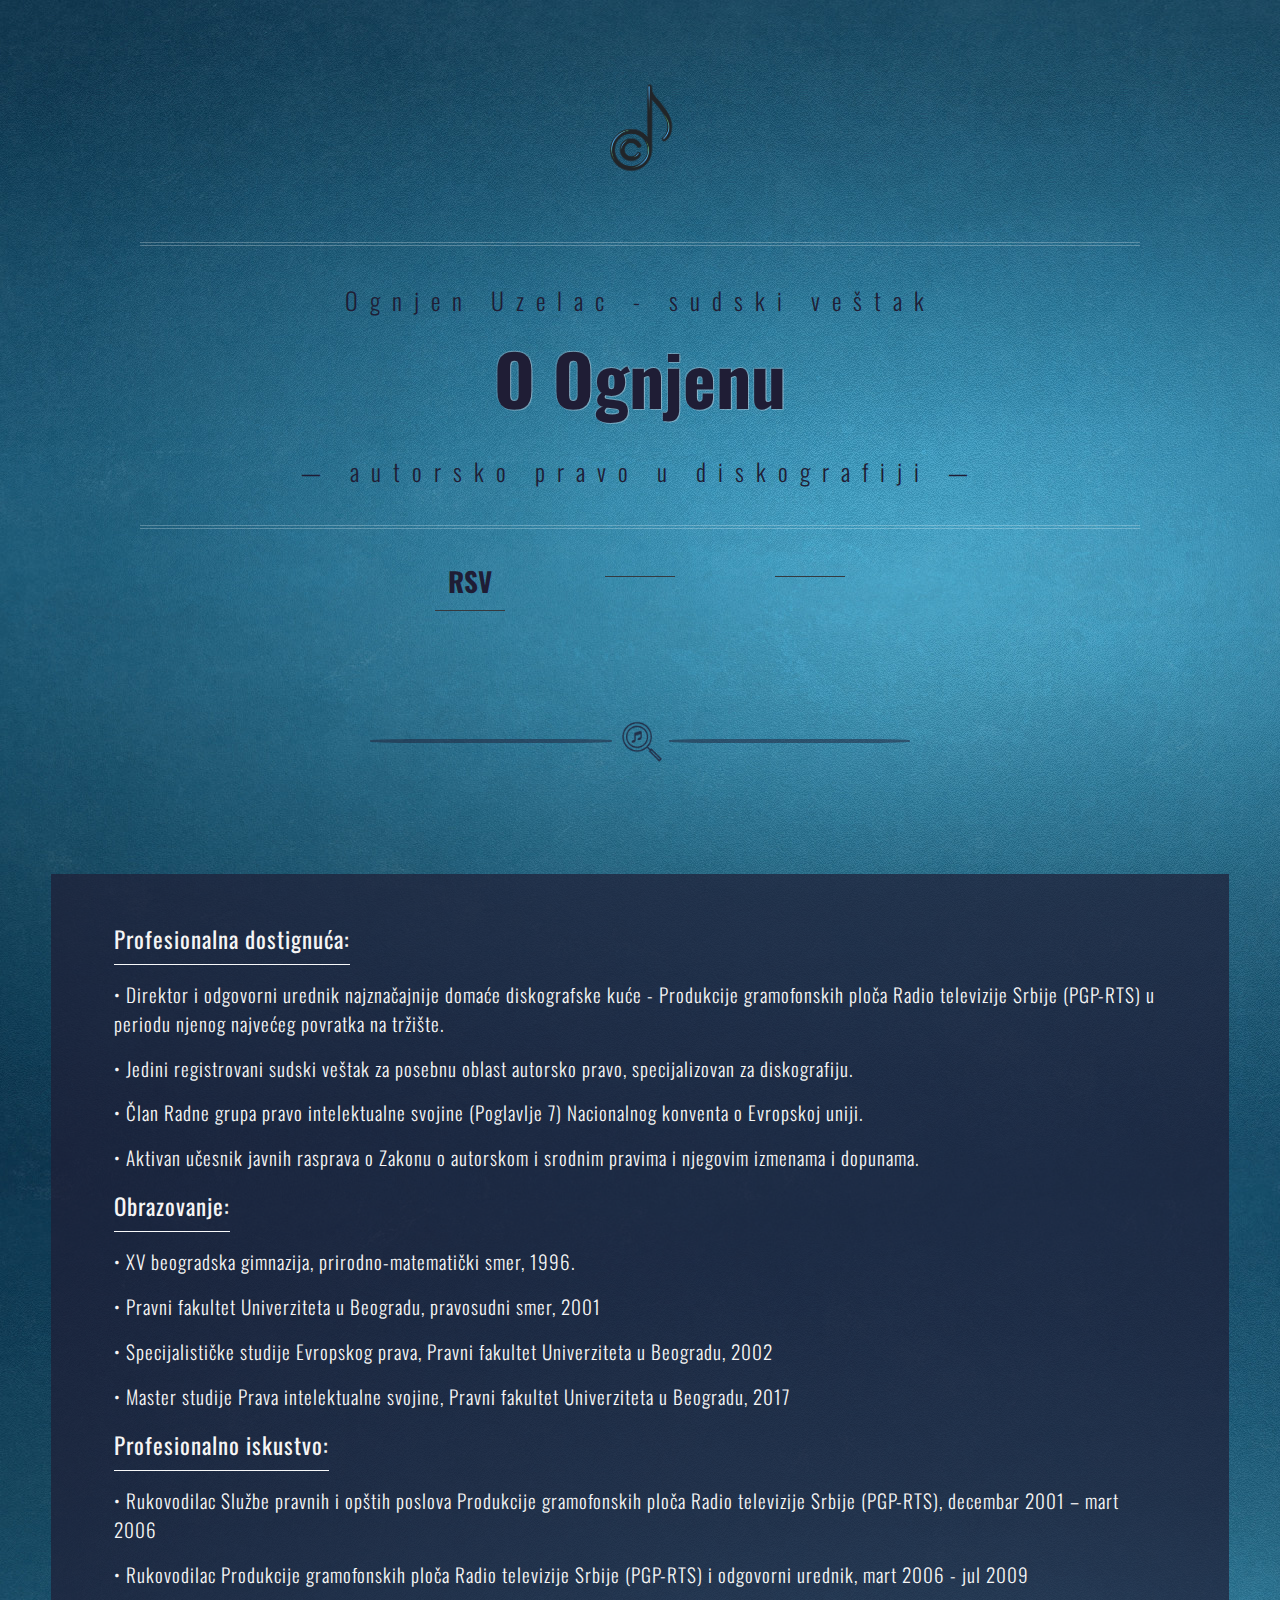
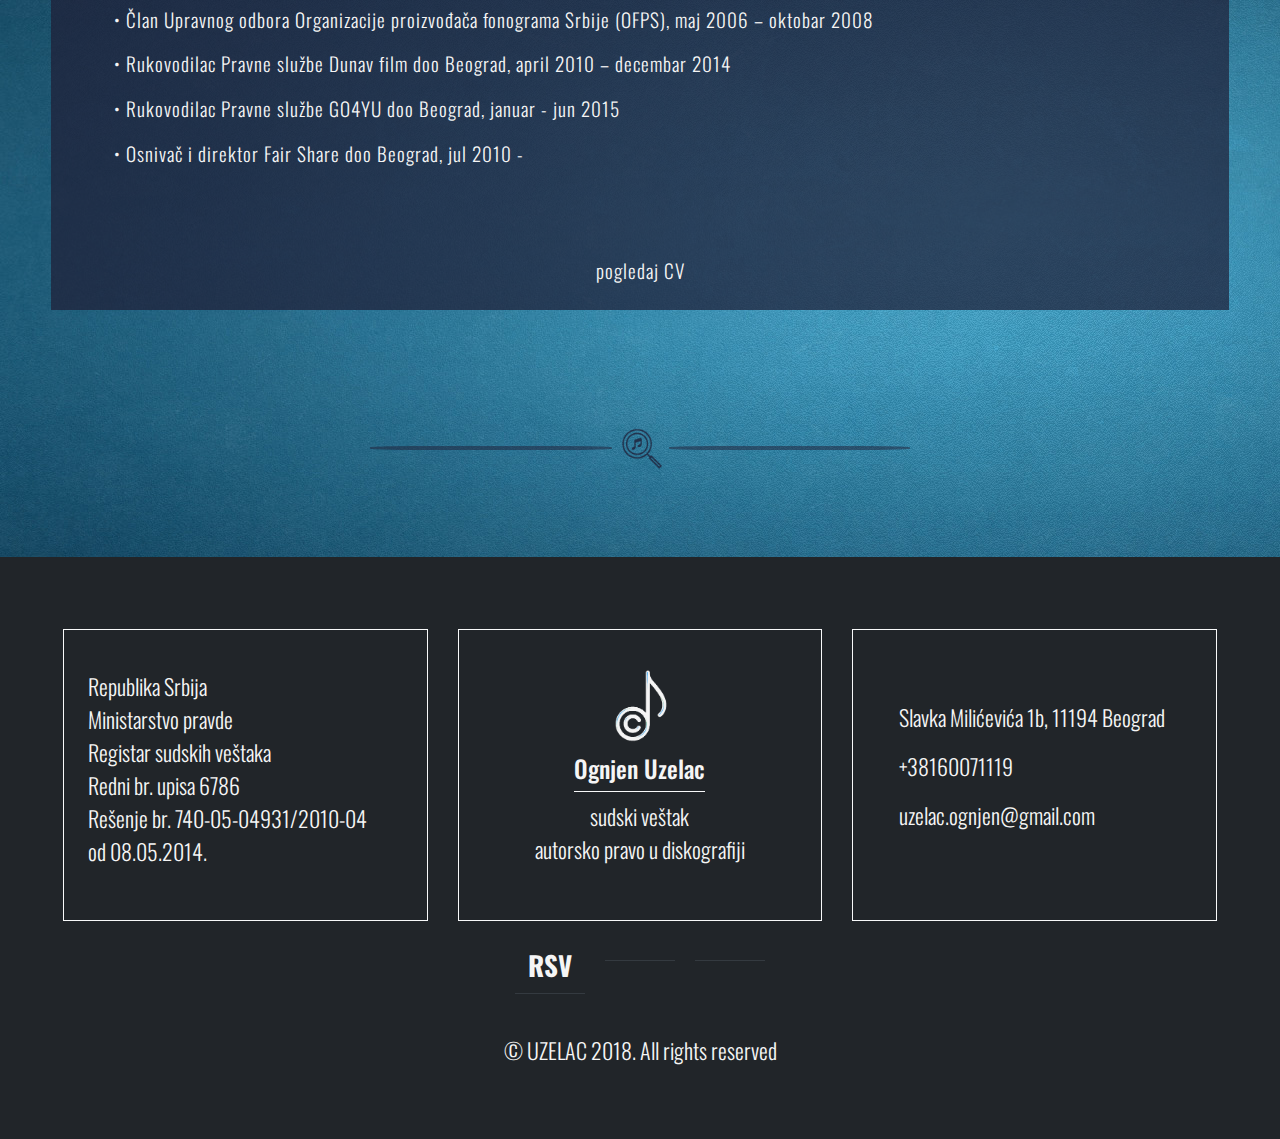
<file: o_ognjenu.html>
<!doctype html>
<html lang="sr">

<head>
    <meta charset="utf-8">
    <meta name="viewport" content="width=device-width, initial-scale=1">
    <title>Ognjen Uzelac - O Ognjenu</title>
    <!-- bootstrap cdn -->
    <link rel="stylesheet" href="https://maxcdn.bootstrapcdn.com/bootstrap/4.0.0/css/bootstrap.min.css" integrity="sha384-Gn5384xqQ1aoWXA+058RXPxPg6fy4IWvTNh0E263XmFcJlSAwiGgFAW/dAiS6JXm" crossorigin="anonymous">
    <!-- fa icons -->
    <link rel="stylesheet" href="https://use.fontawesome.com/releases/v5.3.1/css/all.css" integrity="sha384-mzrmE5qonljUremFsqc01SB46JvROS7bZs3IO2EmfFsd15uHvIt+Y8vEf7N7fWAU" crossorigin="anonymous">
    <!-- fonts -->
    <link href="https://fonts.googleapis.com/css?family=Oswald:300,400" rel="stylesheet"> 
    <!-- css -->
    <link rel="stylesheet" href="css/custom_style.css">
</head>
<body>

    <div class="all-content-wrapper">

                    <!-- HEADER AREA -->

        <!-- wide screen navigation bar -->
        <nav class="custom-nav sticky-top">
            <div class="nav-content-holder position-relative">
                <div class="brand-holder position-absolute">
                    <a href="index.html"><img class="img-fluid logo-img" src="img/copy-note-transparent2.png" alt="kombinacija note i copyrights znaka"></a>
                </div>
                <ul class="nav-ul mx-auto p-0 w-75 justify-content-around">
                    <li class="main-nav-link d-inline-block p-3">
                        <a class="p-2" href="index.html#autorsko">Autorsko pravo</a>
                    </li>
                    <li class="main-nav-link d-inline-block p-3">
                        <a class="p-2" href="index.html#usluge">Usluge</a>
                    </li>
                    <li class="main-nav-link d-inline-block p-3">
                        <a class="p-2" href="index.html#oognjenu">O Ognjenu</a>
                    </li>
                    <li class="main-nav-link d-inline-block p-3">
                        <a class="p-2" href="#kontakt">Kontakt</a>
                    </li>
                </ul>
                <div class="button-holder position-absolute">
                    <img class="img-fluid button-img" src="img/button4.png" alt="meni-dugme">
                </div>
            </div>
            <!-- ///////////////// small screen navigation /////////////////// -->
            <div class="hiddenNav-holder position-relative">
                <div class="hideNav position-absolute">
                    <ul class="p-2 m-2">
                        <li class="side-bar-link p-3 my-3 ml-3 ml-md-5 d-inline-block active">
                            <a href="index.html#autorsko">Autorsko pravo</a>
                        </li><br>
                        <li class="side-bar-link p-3 my-3 ml-3 ml-md-5 d-inline-block">
                            <a href="index.html#usluge">Usluge</a>
                        </li><br>
                        <li class="side-bar-link p-3 my-3 ml-3 ml-md-5 d-inline-block">
                            <a href="index.html#oognjenu">O Ognjenu</a>
                        </li><br>
                        <li class="side-bar-link p-3 my-3 ml-3 ml-md-5 d-inline-block">
                            <a href="#kontakt">Kontakt</a>
                        </li>
                    </ul>
                </div>
            </div>
        <!-- ///////////////// small screen navigation ends /////////////////// -->
        </nav>
        
        <!-- header main content -->
        <header class="header-wrapper">
            <div class="container-fluid">
                <div class="row">
                    <div class="col-12">
                        <div class="header-content-holder">
                            <!-- logo and title -->
                            <div class="logo-holder mb-4 mb-md-5">
                                <div class="logo-img-holder mx-auto mt-2 mt-md-4 p-3">
                                    <a href="index.html"><img class="img-fluid logo-img" src="img/copy-note-transparent2.png" alt="kombinacija note i copyrights znaka"></a>
                                </div>
                            </div>
                            <!-- /logo-holder -->
                            <div class="row title-holder">
                                <div class="col-12">
                                    <div class="main-title main-title-autorsko text-center mx-auto">
                                        <p class="m-0">Ognjen Uzelac - sudski veštak</p>
                                        <h1 class="mt-2 mb-4 p-0">O Ognjenu</h1>
                                        <p class="m-0 text-center"><span>&mdash; </span>autorsko pravo u diskografiji<span> &mdash;</span></p>
                                    </div>
                                    <div class="social-icons text-center">
                                        <a class="" href="https://www.mpravde.gov.rs/court-experts.php" title="Registar sudskih vestaka" target="_blank">
                                            <p class="soc-links rvs-link d-inline-block mx-3 mx-sm-5 mt-4 p-2 border-bottom border-dark"><span class="w-100 h-100">RSV</span></p>
                                        </a>
                                        <a class="" href="https://www.linkedin.com/in/ognjen-uzelac-66342417/" title="Linkedin" target="_blank">
                                            <p class="soc-links d-inline-block mx-3 mx-sm-5 mt-4 p-2 border-bottom border-dark"><i class="w-100 h-100 fab fa-linkedin-in"></i></p>
                                        </a>
                                        <a class="" href="https://www.facebook.com/fairshare.rs/" title="facebook" target="_blank">
                                            <p class="soc-links d-inline-block mx-3 mx-sm-5 mt-4 p-2 border-bottom border-dark"><i class="w-100 h-100 fab fa-facebook-f"></i></p>
                                        </a>
                                    </div>
                                </div>
                            </div>
                            <!-- /title-holder -->
                        </div>
                        <!-- /header-content-holder -->
                    </div>
                    <!-- /col-12 -->
                </div>
                <!-- /row -->
            </div>
            <!-- /container-fluid -->
        </header>
        <!-- /header-wrapper -->
       
                                                <!-- / HEADER AREA -->

        <!-- fake line - icon-->
        <div class="fake-line d-flex flex-row justify-content-center mx-auto">
            <div class="fake-line-div-1"></div>
            <div class="fake-line-div-2 text-center rounded-circle p-1">
                <img class="img-fluid" src="img/magnifier-icon1.png" alt="lupa i nota ikona">
            </div>
            <div class="fake-line-div-1"></div>
        </div>

                    <!-- MAIN CONTENT AREA -->
        <!-- autorsko pravo i muzicka industrija -->
        <section class="main-content-wrapper section1">
            <div class="container-fluid main" id="autorsko">
                <div class="row main-row">
                    <div class="main-content-section1-wrapper mx-auto my-4">
                        <div class="container-fluid">
                            <div class="row">
                                <div class="col-12">
                                    <div class="autorsko-pravo-sekcija-p p-4 p-md-5">
                                        <p class="d-inline-block pb-2 border-bottom border-light"><strong> Profesionalna dostignuća:</strong></p>
                                        <p>•   Direktor i odgovorni urednik najznačajnije domaće diskografske kuće - Produkcije gramofonskih ploča Radio televizije Srbije (PGP-RTS) u periodu njenog najvećeg povratka na tržište.</p>
                                        <p>•   Jedini registrovani sudski veštak za posebnu oblast autorsko pravo, specijalizovan za diskografiju.</p>
                                        <p>•   Član Radne grupa pravo intelektualne svojine (Poglavlje 7) Nacionalnog konventa o Evropskoj uniji.</p>
                                        <p>•   Aktivan učesnik javnih rasprava o Zakonu o autorskom i srodnim pravima i njegovim izmenama i dopunama.</p>

                                        <p class="d-inline-block pb-2 border-bottom border-light"><strong> Obrazovanje:</strong></p>
                                        <p>•   XV beogradska gimnazija, prirodno-matematički smer, 1996.</p>
                                        <p>•   Pravni fakultet Univerziteta u Beogradu, pravosudni smer, 2001</p>
                                        <p>•   Specijalističke studije Evropskog prava, Pravni fakultet Univerziteta u Beogradu, 2002</p>
                                        <p>•   Master studije Prava intelektualne svojine, Pravni fakultet Univerziteta u Beogradu, 2017</p>

                                        <p class="d-inline-block pb-2 border-bottom border-light"><strong> Profesionalno iskustvo:</strong></p>
                                        <p>•   Rukovodilac Službe pravnih i opštih poslova Produkcije gramofonskih ploča Radio televizije Srbije (PGP-RTS), decembar 2001 – mart 2006</p>
                                        <p>•   Rukovodilac Produkcije gramofonskih ploča Radio televizije Srbije (PGP-RTS) i odgovorni urednik, mart 2006 - jul 2009</p>
                                        <p>•   Član Upravnog odbora Organizacije proizvođača fonograma Srbije (OFPS), maj 2006 – oktobar 2008</p>
                                        <p>•   Rukovodilac Pravne službe Dunav film doo Beograd, april 2010 – decembar 2014</p>
                                        <p>•   Rukovodilac Pravne službe GO4YU doo Beograd, januar - jun 2015</p>
                                        <p>•   Osnivač i direktor Fair Share doo Beograd, jul 2010 - </p>
                                    </div>
                                    <a class="a-no-deco" href="ognjen_uzelac_CV.pdf"><p class="autorsko-pravo-sekcija-p-link p-3 my-2 mx-auto text-center">pogledaj CV</p></a>
                                </div>
                            </div>
                            <!-- /row -->
                        </div>
                        <!-- /container-fluid -->
                    </div>
                    <!-- /main-content-section1-wrapper -->
                </div>
                <!-- /main-row -->
            </div>
            <!-- /container-fluid main-->
        </section>
        <!-- /main-content-wrapper section1-->
                                    <!-- /autorsko pravo i muzicka industrija -->

                                <!-- / MAIN CONTENT AREA -->

        <!-- fake line - icon-->
        <div class="fake-line d-flex flex-row justify-content-center mx-auto">
            <div class="fake-line-div-1"></div>
            <div class="fake-line-div-2 text-center rounded-circle p-1">
                <img class="img-fluid" src="img/magnifier-icon1.png" alt="lupa i nota ikona">
            </div>
            <div class="fake-line-div-1"></div>
        </div>

                    <!-- FOOTER AREA -->

        <footer class="footer-wrapper pt-3 mt-3">
            <div class="container-fluid">
                <div class="row p-md-5">
                    <div class="col-12 col-lg-4">
                        <div class="footer-left-area border border-light my-2">
                            <ul class="p-4 mb-0 mt-3 mx-auto">
                                <li>Republika Srbija</li>
                                <li>Ministarstvo pravde</li>
                                <li>Registar sudskih veštaka</li>
                                <li>Redni br. upisa 6786</li>
                                <li>Rešenje br. 740-05-04931/2010-04</li>
                                <li>od 08.05.2014.</li>
                            </ul>
                        </div>
                    </div>
                    <div class="col-12 col-lg-4">
                        <div class="footer-center-area border border-light text-center d-flex align-items-center my-2">
                            <div class="mx-auto mb-3">
                            <div class="footer-logo mx-auto mb-2"><img class="img-fluid logo-img" src="img/footer-logo.png" alt="kombinacija note i copyrights znaka"></div>
                            <h4 class="border-bottom border-light pb-2 d-inline-block">Ognjen Uzelac</h4>
                            <p class="m-0">sudski veštak</p>
                            <p class="m-0">autorsko pravo u diskografiji</p>
                            </div>
                        </div>
                    </div>
                    <div class="col-12 col-lg-4">
                        <div id="kontakt" class="footer-right-area border border-light d-flex align-items-center justify-content-center my-2">
                            <div class="w-100 d-flex justify-content-center">
                                <ul class="p-0 mb-0 w-75">
                                    <li class="mb-3 ml-sm-3 ml-md-0">
                                        <a href=""><i class="fa fa-home" aria-hidden="true"></i>
                                        Slavka Milićevića 1b, 11194 Beograd</a>
                                    </li>
                                    <li class="mb-3 ml-sm-3 ml-md-0">
                                        <a href="tel:+38160071119"><i class="fas fa-phone-square"></i>
                                        +38160071119</a>
                                    </li>
                                    <li class="mb-3 ml-sm-3 ml-md-0">
                                        <a href="mailto:uzelac.ognjen@gmail.com"><i class="fa fa-envelope" aria-hidden="true"></i>
                                        uzelac.ognjen@gmail.com</a>
                                    </li>
                                </ul>
                            </div>
                        </div>
                    </div>
                    <div class="social-icons w-100 text-center">
                        <a class="" href="https://www.mpravde.gov.rs/court-experts.php" target="_blank" title="Registar sudskih vestaka">
                            <p class="soc-links rvs-link d-inline-block mx-2 mt-2 p-2 border-bottom border-dark"><span class="w-100 h-100">RSV</span></p>
                        </a>
                        <a class="" href="https://www.linkedin.com/in/ognjen-uzelac-66342417/" target="_blank" title="Linkedin">
                            <p class="soc-links d-inline-block mx-2 mt-2 p-2 border-bottom border-dark"><i class="w-100 h-100 fab fa-linkedin-in"></i></p>
                        </a>
                        <a class="" href="https://www.facebook.com/fairshare.rs/" target="_blank" title="facebook">
                            <p class="soc-links d-inline-block mx-2 mt-2 p-2 border-bottom border-dark"><i class="w-100 h-100 fab fa-facebook-f"></i></p>
                        </a>
                    </div>
                    <div class="text-center w-100 my-4">&copy; UZELAC 2018. All rights reserved</div>
                </div>
            </div>
        </footer>
        <!-- /footer-wrapper -->

                                <!-- / FOOTER AREA -->
    </div>
    <!-- /ALL CONTENT WRAPPER -->


    <!-- scripts -->
    <script src="https://code.jquery.com/jquery-3.3.1.js" integrity="sha256-2Kok7MbOyxpgUVvAk/HJ2jigOSYS2auK4Pfzbm7uH60=" crossorigin="anonymous"></script>
    <script src="https://cdnjs.cloudflare.com/ajax/libs/popper.js/1.12.9/umd/popper.min.js" integrity="sha384-ApNbgh9B+Y1QKtv3Rn7W3mgPxhU9K/ScQsAP7hUibX39j7fakFPskvXusvfa0b4Q" crossorigin="anonymous"></script>
    <script src="https://maxcdn.bootstrapcdn.com/bootstrap/4.0.0/js/bootstrap.min.js" integrity="sha384-JZR6Spejh4U02d8jOt6vLEHfe/JQGiRRSQQxSfFWpi1MquVdAyjUar5+76PVCmYl" crossorigin="anonymous"></script>
    <script src="js/main.js"></script>
</body>
</html>
</file>
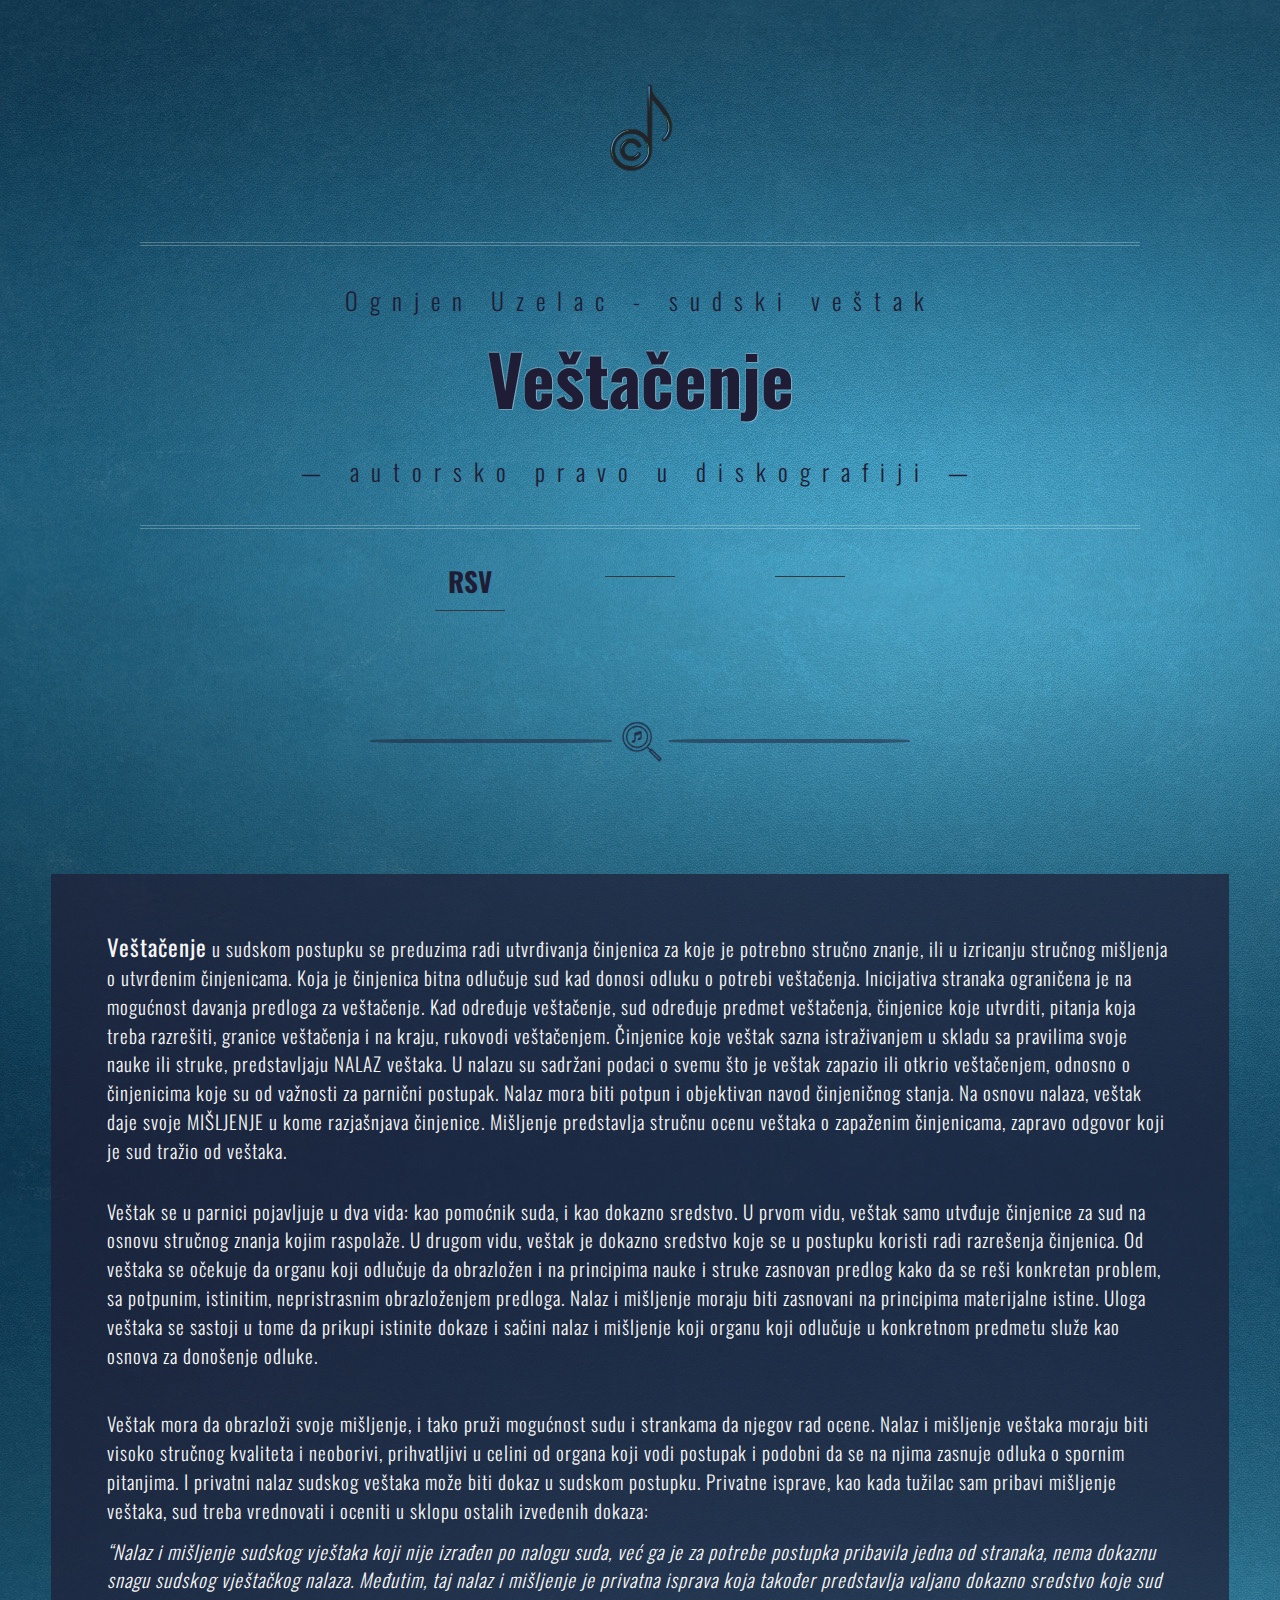
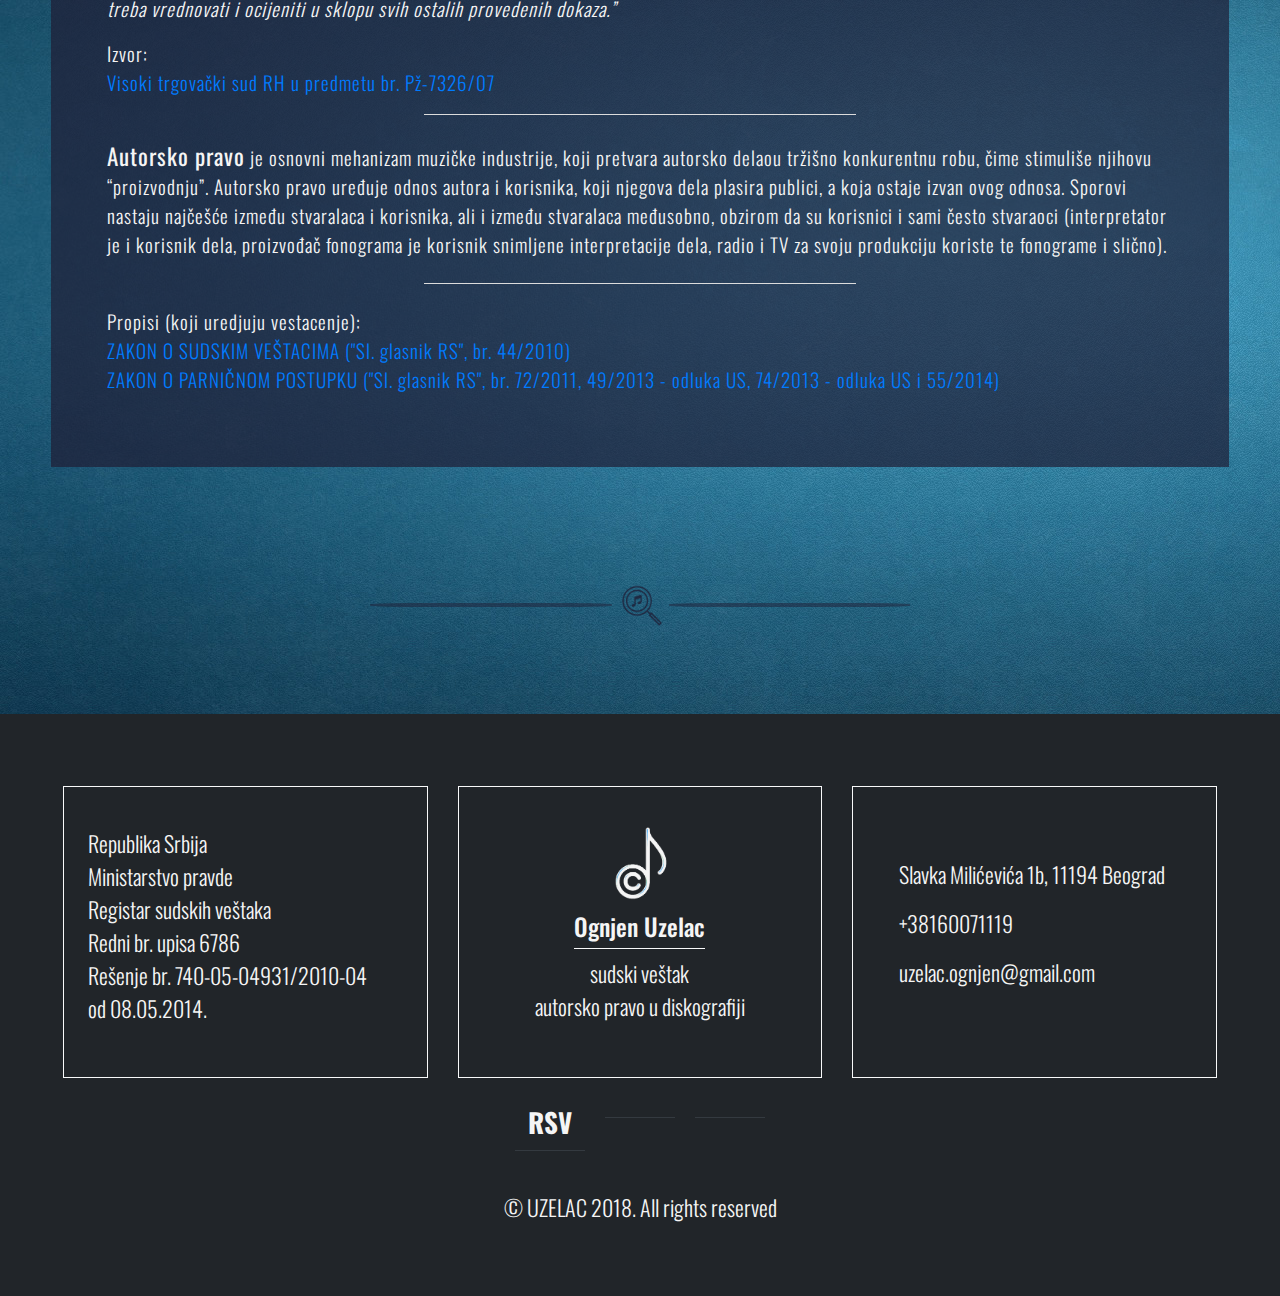
<file: vestacenje.html>
<!doctype html>
<html lang="sr">

<head>
    <meta charset="utf-8">
    <meta name="viewport" content="width=device-width, initial-scale=1">
    <title>Ognjen Uzelac - Veštačenje</title>
    <!-- bootstrap cdn -->
    <link rel="stylesheet" href="https://maxcdn.bootstrapcdn.com/bootstrap/4.0.0/css/bootstrap.min.css" integrity="sha384-Gn5384xqQ1aoWXA+058RXPxPg6fy4IWvTNh0E263XmFcJlSAwiGgFAW/dAiS6JXm" crossorigin="anonymous">
    <!-- fa icons -->
    <link rel="stylesheet" href="https://use.fontawesome.com/releases/v5.3.1/css/all.css" integrity="sha384-mzrmE5qonljUremFsqc01SB46JvROS7bZs3IO2EmfFsd15uHvIt+Y8vEf7N7fWAU" crossorigin="anonymous">
    <!-- fonts -->
    <link href="https://fonts.googleapis.com/css?family=Oswald:300,400" rel="stylesheet"> 
    <!-- css -->
    <link rel="stylesheet" href="css/custom_style.css">
</head>
<body>

    <div class="all-content-wrapper">

                    <!-- HEADER AREA -->

        <!-- wide screen navigation bar -->
        <nav class="custom-nav sticky-top">
            <div class="nav-content-holder position-relative">
                <div class="brand-holder position-absolute">
                    <a href="index.html"><img class="img-fluid logo-img" src="img/copy-note-transparent2.png" alt="kombinacija note i copyrights znaka"></a>
                </div>
                <ul class="nav-ul mx-auto p-0 w-75 justify-content-around">
                    <li class="main-nav-link d-inline-block p-3">
                        <a class="p-2" href="index.html#autorsko">Autorsko pravo</a>
                    </li>
                    <li class="main-nav-link d-inline-block p-3">
                        <a class="p-2" href="index.html#usluge">Usluge</a>
                    </li>
                    <li class="main-nav-link d-inline-block p-3">
                        <a class="p-2" href="index.html#oognjenu">O Ognjenu</a>
                    </li>
                    <li class="main-nav-link d-inline-block p-3">
                        <a class="p-2" href="#kontakt">Kontakt</a>
                    </li>
                </ul>
                <div class="button-holder position-absolute">
                    <img class="img-fluid button-img" src="img/button4.png" alt="meni-dugme">
                </div>
            </div>
            <!-- ///////////////// small screen navigation /////////////////// -->
            <div class="hiddenNav-holder position-relative">
                <div class="hideNav position-absolute">
                    <ul class="p-2 m-2">
                        <li class="side-bar-link p-3 my-3 ml-3 ml-md-5 d-inline-block active">
                            <a href="index.html#autorsko">Autorsko pravo</a>
                        </li><br>
                        <li class="side-bar-link p-3 my-3 ml-3 ml-md-5 d-inline-block">
                            <a href="index.html#usluge">Usluge</a>
                        </li><br>
                        <li class="side-bar-link p-3 my-3 ml-3 ml-md-5 d-inline-block">
                            <a href="index.html#oognjenu">O Ognjenu</a>
                        </li><br>
                        <li class="side-bar-link p-3 my-3 ml-3 ml-md-5 d-inline-block">
                            <a href="#kontakt">Kontakt</a>
                        </li>
                    </ul>
                </div>
            </div>
        <!-- ///////////////// small screen navigation ends /////////////////// -->
        </nav>
        
        <!-- header main content -->
        <header class="header-wrapper">
            <div class="container-fluid">
                <div class="row">
                    <div class="col-12">
                        <div class="header-content-holder">
                            <!-- logo and title -->
                            <div class="logo-holder mb-4 mb-md-5">
                                <div class="logo-img-holder mx-auto mt-2 mt-md-4 p-3">
                                    <a href="index.html"><img class="img-fluid logo-img" src="img/copy-note-transparent2.png" alt="kombinacija note i copyrights znaka"></a>
                                </div>
                            </div>
                            <!-- /logo-holder -->
                            <div class="row title-holder">
                                <div class="col-12">
                                    <div class="main-title main-title-autorsko text-center mx-auto">
                                        <p class="m-0">Ognjen Uzelac - sudski veštak</p>
                                        <h1 class="mt-2 mb-4 p-0">Veštačenje</h1>
                                        <p class="m-0 text-center"><span>&mdash; </span>autorsko pravo u diskografiji<span> &mdash;</span></p>
                                    </div>
                                    <div class="social-icons text-center">
                                        <a class="" href="https://www.mpravde.gov.rs/court-experts.php" title="Registar sudskih vestaka" target="_blank">
                                            <p class="soc-links rvs-link d-inline-block mx-3 mx-sm-5 mt-4 p-2 border-bottom border-dark"><span class="w-100 h-100">RSV</span></p>
                                        </a>
                                        <a class="" href="https://www.linkedin.com/in/ognjen-uzelac-66342417/" title="Linkedin" target="_blank">
                                            <p class="soc-links d-inline-block mx-3 mx-sm-5 mt-4 p-2 border-bottom border-dark"><i class="w-100 h-100 fab fa-linkedin-in"></i></p>
                                        </a>
                                        <a class="" href="https://www.facebook.com/fairshare.rs/" title="facebook" target="_blank">
                                            <p class="soc-links d-inline-block mx-3 mx-sm-5 mt-4 p-2 border-bottom border-dark"><i class="w-100 h-100 fab fa-facebook-f"></i></p>
                                        </a>
                                    </div>
                                </div>
                            </div>
                            <!-- /title-holder -->
                        </div>
                        <!-- /header-content-holder -->
                    </div>
                    <!-- /col-12 -->
                </div>
                <!-- /row -->
            </div>
            <!-- /container-fluid -->
        </header>
        <!-- /header-wrapper -->
       
                                                <!-- / HEADER AREA -->

        <!-- fake line - icon-->
        <div class="fake-line d-flex flex-row justify-content-center mx-auto">
            <div class="fake-line-div-1"></div>
            <div class="fake-line-div-2 text-center rounded-circle p-1">
                <img class="img-fluid" src="img/magnifier-icon1.png" alt="lupa i nota ikona">
            </div>
            <div class="fake-line-div-1"></div>
        </div>

                    <!-- MAIN CONTENT AREA -->
        <!-- autorsko pravo i muzicka industrija -->
        <section class="main-content-wrapper section1">
            <div class="container-fluid main" id="autorsko">
                <div class="row main-row">
                    <div class="main-content-section1-wrapper mx-auto my-4">
                        <div class="container-fluid">
                            <div class="row">
                                <div class="col-12 p-4 p-md-5">
                                    <p class="autorsko-pravo-sekcija-p p-2 "><strong>Veštačenje</strong> u sudskom postupku se preduzima radi utvrđivanja činjenica za koje je potrebno stručno znanje, ili u izricanju stručnog mišljenja o utvrđenim činjenicama. Koja je činjenica bitna odlučuje sud kad donosi odluku o potrebi veštačenja. Inicijativa stranaka ograničena je na mogućnost davanja predloga za veštačenje. Kad određuje veštačenje, sud određuje predmet veštačenja, činjenice koje utvrditi, pitanja koja treba razrešiti, granice veštačenja i na kraju, rukovodi veštačenjem. Činjenice koje veštak sazna istraživanjem u skladu sa pravilima svoje nauke ili struke, predstavljaјu NALAZ veštaka. U nalazu su sadržani podaci o svemu što je veštak zapazio ili otkrio veštačenjem, odnosno o činjenicima koje su od važnosti za parnični postupak. Nalaz mora biti potpun i objektivan navod činjeničnog stanja. Na osnovu nalaza, veštak daje svoje MIŠLJENJE u kome razjašnjava činjenice. Mišljenje predstavlja stručnu ocenu veštaka o zapaženim činjenicama, zapravo odgovor koji je sud tražio od veštaka.</p>

                                    <p class="autorsko-pravo-sekcija-p p-2 ">Veštak se u parnici pojavljuje u dva vida: kao pomoćnik suda, i kao dokazno sredstvo. U prvom vidu, veštak samo utvđuje činjenice za sud na osnovu stručnog znanja kojim raspolaže. U drugom vidu, veštak je dokazno sredstvo koje se u postupku koristi radi razrešenja činjenica. Od veštaka se očekuje da organu koji odlučuje da obrazložen i na principima nauke i struke zasnovan predlog kako da se reši konkretan problem, sa potpunim, istinitim, nepristrasnim obrazloženjem predloga. Nalaz i mišljenje moraju biti zasnovani na principima materijalne istine. Uloga veštaka se sastoji u tome da prikupi istinite dokaze i sačini nalaz i mišljenje koji organu koji odlučuje u konkretnom predmetu služe kao osnova za donošenje odluke.</p>

                                    <p class="autorsko-pravo-sekcija-p p-2 mt-4 mb-1">Veštak mora da obrazloži svoje mišljenje, i tako pruži mogućnost sudu i strankama da njegov rad ocene. Nalaz i mišljenje veštaka moraju biti visoko stručnog kvaliteta i neoborivi, prihvatljivi u celini od organa koji vodi postupak i podobni da se na njima zasnuje odluka o spornim pitanjima.
                                    I privatni nalaz sudskog veštaka može biti dokaz u sudskom postupku. Privatne isprave, kao kada tužilac sam pribavi mišljenje veštaka, sud treba vrednovati i oceniti u sklopu ostalih izvedenih dokaza:
                                    <blockquote cite="http://www.poslovni.hr/tips-and-tricks/sudska-praksa-privatni-nalaz-sudskog-vjestaka-moze-biti-dokaz-285967">
                                        <p class="autorsko-pravo-sekcija-p px-2"><em>“Nalaz i mišljenje sudskog vještaka koji nije izrađen po nalogu suda, već ga je za potrebe postupka pribavila jedna od stranaka, nema dokaznu snagu sudskog vještačkog nalaza. Međutim, taj nalaz i mišljenje je privatna isprava koja također predstavlja valjano dokazno sredstvo koje sud treba vrednovati i ocijeniti u sklopu svih ostalih provedenih dokaza.”</em></p>
                                    </blockquote>
                                    <p class="autorsko-pravo-sekcija-p px-2">Izvor: <br>
                                    <a href="http://www.poslovni.hr/tips-and-tricks/sudska-praksa-privatni-nalaz-sudskog-vjestaka-moze-biti-dokaz-285967" target="_blank">Visoki trgovački sud RH u predmetu br. Pž-7326/07</a></p>
                                    </p>
                                    <hr>
                                    <p class="autorsko-pravo-sekcija-p p-2">
                                        <strong>Autorsko pravo</strong> je osnovni mehanizam muzičke industrije, koji pretvara autorsko delaou tržišno konkurentnu robu, čime stimuliše njihovu “proizvodnju”. Autorsko pravo uređuje odnos autora i korisnika, koji njegova dela plasira publici, a koja ostaje izvan ovog odnosa. Sporovi nastaju najčešće između stvaralaca i korisnika, ali i između stvaralaca međusobno, obzirom da su korisnici i sami često stvaraoci (interpretator je i korisnik dela, proizvođač fonograma je korisnik snimljene interpretacije dela, radio i TV za svoju produkciju koriste te fonograme i slično).
                                    </p>
                                    <hr>
                                    <p class="autorsko-pravo-sekcija-p p-2">
                                        Propisi (koji uredjuju vestacenje):<br>
                                        <a href="https://www.paragraf.rs/propisi/zakon_o_sudskim_vestacima.html" target="_blank">ZAKON O SUDSKIM VEŠTACIMA ("Sl. glasnik RS", br. 44/2010)</a><br>
                                        <a href="https://www.paragraf.rs/propisi/zakon_o_parnicnom_postupku.html" target="_blank">ZAKON O PARNIČNOM POSTUPKU ("Sl. glasnik RS", br. 72/2011, 49/2013 - odluka US, 74/2013 - odluka US i 55/2014)</a>
                                    </p>
                                </div>
                            </div>
                            <!-- /row -->
                        </div>
                        <!-- /container-fluid -->
                    </div>
                    <!-- /main-content-section1-wrapper -->
                </div>
                <!-- /main-row -->
            </div>
            <!-- /container-fluid main-->
        </section>
        <!-- /main-content-wrapper section1-->
                                    <!-- /autorsko pravo i muzicka industrija -->

                                <!-- / MAIN CONTENT AREA -->

        <!-- fake line - icon-->
        <div class="fake-line d-flex flex-row justify-content-center mx-auto">
            <div class="fake-line-div-1"></div>
            <div class="fake-line-div-2 text-center rounded-circle p-1">
                <img class="img-fluid" src="img/magnifier-icon1.png" alt="lupa i nota ikona">
            </div>
            <div class="fake-line-div-1"></div>
        </div>

                    <!-- FOOTER AREA -->

        <footer class="footer-wrapper pt-3 mt-3">
            <div class="container-fluid">
                <div class="row p-md-5">
                    <div class="col-12 col-lg-4">
                        <div class="footer-left-area border border-light my-2">
                            <ul class="p-4 mb-0 mt-3 mx-auto">
                                <li>Republika Srbija</li>
                                <li>Ministarstvo pravde</li>
                                <li>Registar sudskih veštaka</li>
                                <li>Redni br. upisa 6786</li>
                                <li>Rešenje br. 740-05-04931/2010-04</li>
                                <li>od 08.05.2014.</li>
                            </ul>
                        </div>
                    </div>
                    <div class="col-12 col-lg-4">
                        <div class="footer-center-area border border-light text-center d-flex align-items-center my-2">
                            <div class="mx-auto mb-3">
                            <div class="footer-logo mx-auto mb-2"><img class="img-fluid logo-img" src="img/footer-logo.png" alt="kombinacija note i copyrights znaka"></div>
                            <h4 class="border-bottom border-light pb-2 d-inline-block">Ognjen Uzelac</h4>
                            <p class="m-0">sudski veštak</p>
                            <p class="m-0">autorsko pravo u diskografiji</p>
                            </div>
                        </div>
                    </div>
                    <div class="col-12 col-lg-4">
                        <div id="kontakt" class="footer-right-area border border-light d-flex align-items-center justify-content-center my-2">
                            <div class="w-100 d-flex justify-content-center">
                                <ul class="p-0 mb-0 w-75">
                                    <li class="mb-3 ml-sm-3 ml-md-0">
                                        <a href=""><i class="fa fa-home" aria-hidden="true"></i>
                                        Slavka Milićevića 1b, 11194 Beograd</a>
                                    </li>
                                    <li class="mb-3 ml-sm-3 ml-md-0">
                                        <a href="tel:+38160071119"><i class="fas fa-phone-square"></i>
                                        +38160071119</a>
                                    </li>
                                    <li class="mb-3 ml-sm-3 ml-md-0">
                                        <a href="mailto:uzelac.ognjen@gmail.com"><i class="fa fa-envelope" aria-hidden="true"></i>
                                        uzelac.ognjen@gmail.com</a>
                                    </li>
                                </ul>
                            </div>
                        </div>
                    </div>
                    <div class="social-icons w-100 text-center">
                        <a class="" href="https://www.mpravde.gov.rs/court-experts.php" target="_blank" title="Registar sudskih vestaka">
                            <p class="soc-links rvs-link d-inline-block mx-2 mt-2 p-2 border-bottom border-dark"><span class="w-100 h-100">RSV</span></p>
                        </a>
                        <a class="" href="https://www.linkedin.com/in/ognjen-uzelac-66342417/" target="_blank" title="Linkedin">
                            <p class="soc-links d-inline-block mx-2 mt-2 p-2 border-bottom border-dark"><i class="w-100 h-100 fab fa-linkedin-in"></i></p>
                        </a>
                        <a class="" href="https://www.facebook.com/fairshare.rs/" target="_blank" title="facebook">
                            <p class="soc-links d-inline-block mx-2 mt-2 p-2 border-bottom border-dark"><i class="w-100 h-100 fab fa-facebook-f"></i></p>
                        </a>
                    </div>
                    <div class="text-center w-100 my-4">&copy; UZELAC 2018. All rights reserved</div>
                </div>
            </div>
        </footer>
        <!-- /footer-wrapper -->

                                <!-- / FOOTER AREA -->
    </div>
    <!-- /ALL CONTENT WRAPPER -->


    <!-- scripts -->
    <script src="https://code.jquery.com/jquery-3.3.1.js" integrity="sha256-2Kok7MbOyxpgUVvAk/HJ2jigOSYS2auK4Pfzbm7uH60=" crossorigin="anonymous"></script>
    <script src="https://cdnjs.cloudflare.com/ajax/libs/popper.js/1.12.9/umd/popper.min.js" integrity="sha384-ApNbgh9B+Y1QKtv3Rn7W3mgPxhU9K/ScQsAP7hUibX39j7fakFPskvXusvfa0b4Q" crossorigin="anonymous"></script>
    <script src="https://maxcdn.bootstrapcdn.com/bootstrap/4.0.0/js/bootstrap.min.js" integrity="sha384-JZR6Spejh4U02d8jOt6vLEHfe/JQGiRRSQQxSfFWpi1MquVdAyjUar5+76PVCmYl" crossorigin="anonymous"></script>
    <script src="js/main.js"></script>
</body>
</html>
</file>
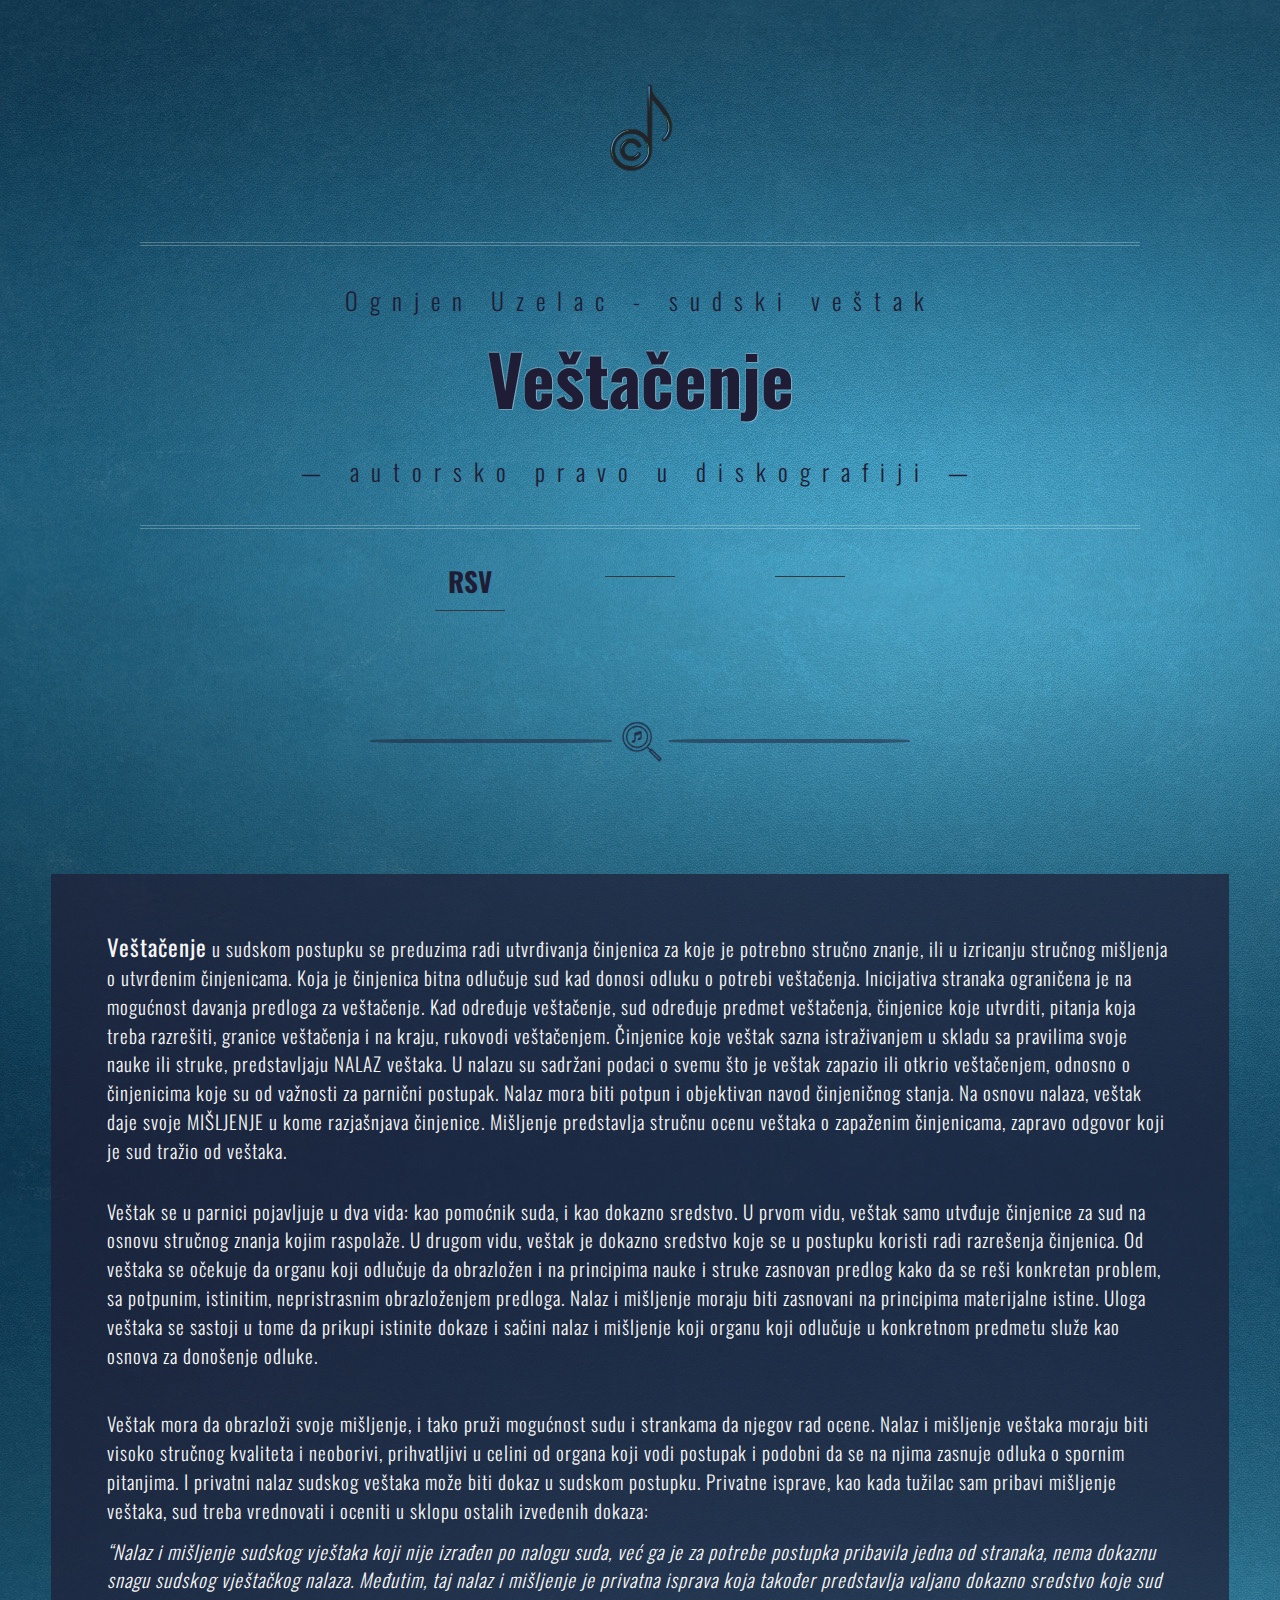
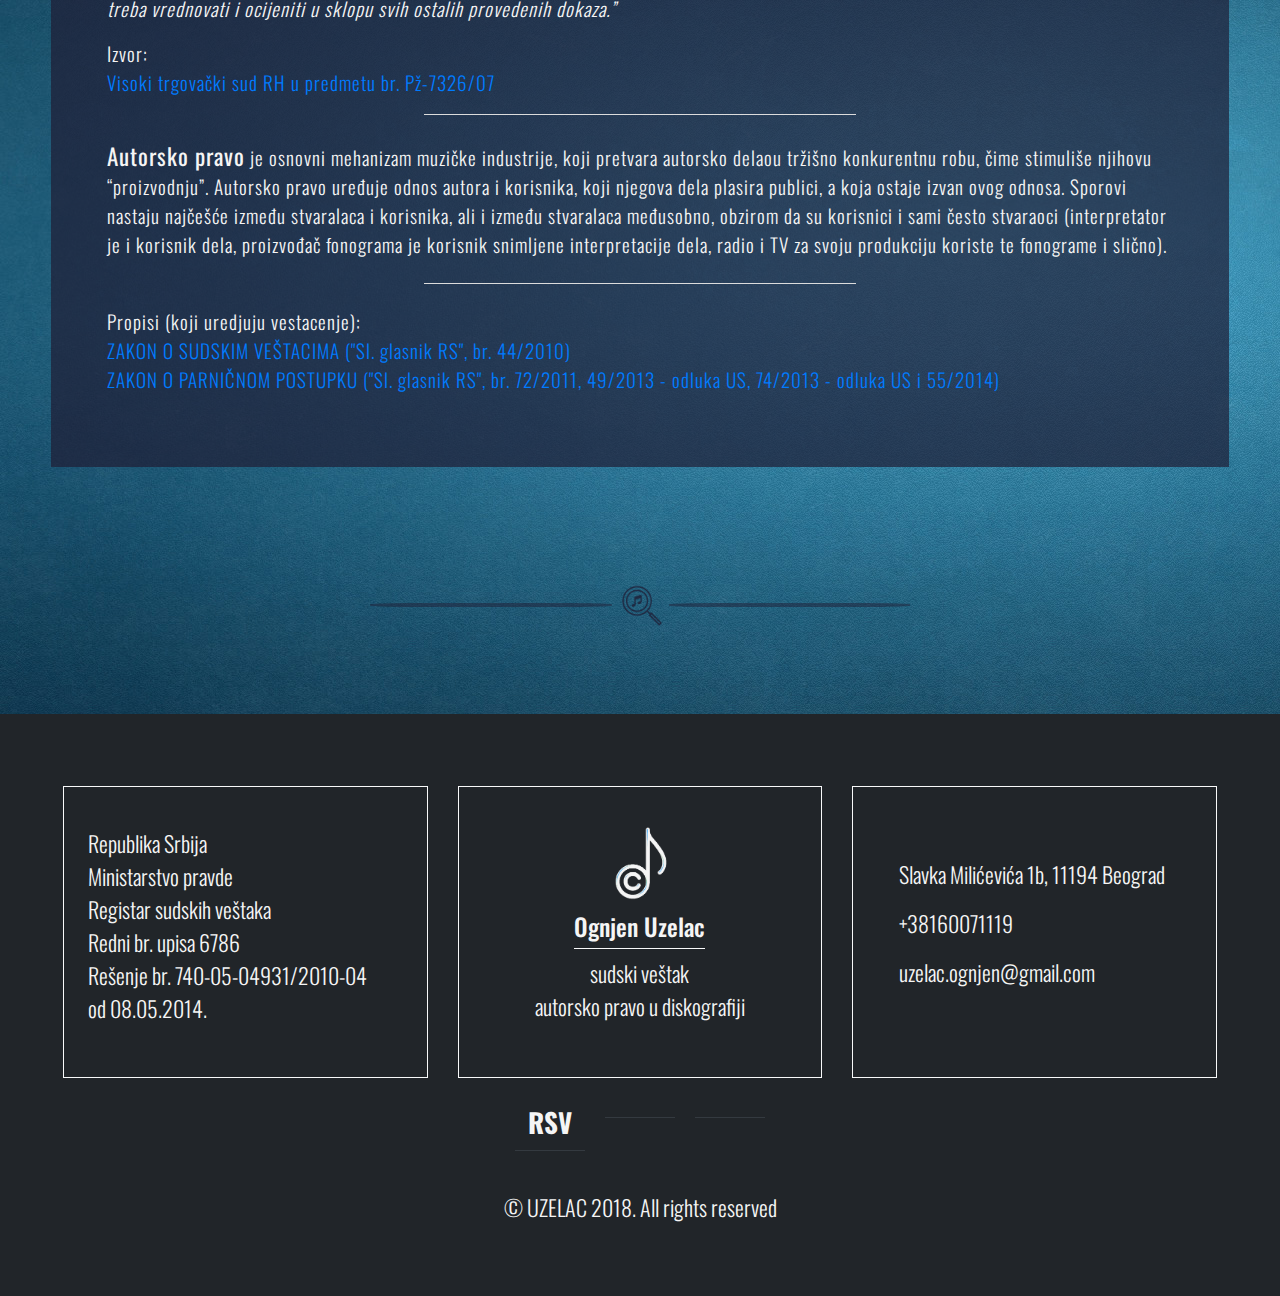
<file: vestacenje.min.html>
<!doctype html>
<html lang="sr">

<head>
    <meta charset="utf-8">
    <meta name="viewport" content="width=device-width,initial-scale=1">
    <title>Ognjen Uzelac - Veštačenje</title>
    <link rel="stylesheet" href="https://maxcdn.bootstrapcdn.com/bootstrap/4.0.0/css/bootstrap.min.css" integrity="sha384-Gn5384xqQ1aoWXA+058RXPxPg6fy4IWvTNh0E263XmFcJlSAwiGgFAW/dAiS6JXm" crossorigin="anonymous">
    <link rel="stylesheet" href="https://use.fontawesome.com/releases/v5.3.1/css/all.css" integrity="sha384-mzrmE5qonljUremFsqc01SB46JvROS7bZs3IO2EmfFsd15uHvIt+Y8vEf7N7fWAU" crossorigin="anonymous">
    <link href="https://fonts.googleapis.com/css?family=Oswald:300,400" rel="stylesheet">
    <link rel="stylesheet" href="css/custom_style.css">
</head>

<body>
    <div class="all-content-wrapper">
        <nav class="custom-nav sticky-top">
            <div class="nav-content-holder position-relative">
                <div class="brand-holder position-absolute">
                    <a href="index.html"><img class="img-fluid logo-img" src="img/copy-note-transparent2.png" alt="kombinacija note i copyrights znaka"></a>
                </div>
                <ul class="nav-ul mx-auto p-0 w-75 justify-content-around">
                    <li class="main-nav-link d-inline-block p-3">
                        <a class="p-2" href="index.html#autorsko">Autorsko pravo</a>
                    </li>
                    <li class="main-nav-link d-inline-block p-3">
                        <a class="p-2" href="index.html#usluge">Usluge</a>
                    </li>
                    <li class="main-nav-link d-inline-block p-3">
                        <a class="p-2" href="index.html#oognjenu">O Ognjenu</a>
                    </li>
                    <li class="main-nav-link d-inline-block p-3">
                        <a class="p-2" href="#kontakt">Kontakt</a>
                    </li>
                </ul>
                <div class="button-holder position-absolute">
                    <img class="img-fluid button-img" src="img/button4.png" alt="meni-dugme">
</div>
                </div>
                <div class="hiddenNav-holder position-relative">
                    <div class="hideNav position-absolute">
                        <ul class="p-2 m-2">
                            <li class="side-bar-link p-3 my-3 ml-3 ml-md-5 d-inline-block active">
                                <a href="index.html#autorsko">Autorsko pravo</a>
                            </li><br>
                            <li class="side-bar-link p-3 my-3 ml-3 ml-md-5 d-inline-block">
                                <a href="index.html#usluge">Usluge</a>
                            </li><br>
                            <li class="side-bar-link p-3 my-3 ml-3 ml-md-5 d-inline-block">
                                <a href="index.html#oognjenu">O Ognjenu</a>
                            </li><br>
                            <li class="side-bar-link p-3 my-3 ml-3 ml-md-5 d-inline-block">
                                <a href="#kontakt">Kontakt</a>
                            </li>
                        </ul>
                    </div>
                </div>
        </nav>
        <header class="header-wrapper">
            <div class="container-fluid">
                <div class="row">
                    <div class="col-12">
                        <div class="header-content-holder">
                            <div class="logo-holder mb-4 mb-md-5">
                                <div class="logo-img-holder mx-auto mt-2 mt-md-4 p-3">
                                    <a href="index.html"><img class="img-fluid logo-img" src="img/copy-note-transparent2.png" alt="kombinacija note i copyrights znaka"></a>
                                </div>
                            </div>
                            <div class="row title-holder">
                                <div class="col-12">
                                    <div class="main-title main-title-autorsko text-center mx-auto">
                                        <p class="m-0">Ognjen Uzelac - sudski veštak</p>
                                        <h1 class="mt-2 mb-4 p-0">Veštačenje</h1>
                                        <p class="m-0 text-center"><span>&mdash; </span>autorsko pravo u diskografiji<span> &mdash;</span></p>
                                    </div>
                                    <div class="social-icons text-center">
                                        <a href="https://www.mpravde.gov.rs/court-experts.php" title="Registar sudskih vestaka" target="_blank">
<p class="soc-links rvs-link d-inline-block mx-3 mx-sm-5 mt-4 p-2 border-bottom border-dark"><span class="w-100 h-100">RSV</span></p>
</a>
                                        <a href="https://www.linkedin.com/in/ognjen-uzelac-66342417/" title="Linkedin" target="_blank">
<p class="soc-links d-inline-block mx-3 mx-sm-5 mt-4 p-2 border-bottom border-dark"><i class="w-100 h-100 fab fa-linkedin-in"></i></p>
</a>
                                        <a href="https://www.facebook.com/fairshare.rs/" title="facebook" target="_blank">
<p class="soc-links d-inline-block mx-3 mx-sm-5 mt-4 p-2 border-bottom border-dark"><i class="w-100 h-100 fab fa-facebook-f"></i></p>
</a>
                                    </div>
                                </div>
                            </div>
                        </div>
                    </div>
                </div>
            </div>
        </header>
        <div class="fake-line d-flex flex-row justify-content-center mx-auto">
            <div class="fake-line-div-1"></div>
            <div class="fake-line-div-2 text-center rounded-circle p-1">
                <img class="img-fluid" src="img/magnifier-icon1.png" alt="lupa i nota ikona">
</div>
                <div class="fake-line-div-1"></div>
            </div>
            <section class="main-content-wrapper section1">
                <div class="container-fluid main" id="autorsko">
                    <div class="row main-row">
                        <div class="main-content-section1-wrapper mx-auto my-4">
                            <div class="container-fluid">
                                <div class="row">
                                    <div class="col-12 p-4 p-md-5">
                                        <p class="autorsko-pravo-sekcija-p p-2"><strong>Veštačenje</strong> u sudskom postupku se preduzima radi utvrđivanja činjenica za koje je potrebno stručno znanje, ili u izricanju stručnog mišljenja o utvrđenim činjenicama. Koja je činjenica bitna odlučuje sud kad donosi odluku o potrebi veštačenja. Inicijativa stranaka ograničena je na mogućnost davanja predloga za veštačenje. Kad određuje veštačenje, sud određuje predmet veštačenja, činjenice koje utvrditi, pitanja koja treba razrešiti, granice veštačenja i na kraju, rukovodi veštačenjem. Činjenice koje veštak sazna istraživanjem u skladu sa pravilima svoje nauke ili struke, predstavljaјu NALAZ veštaka. U nalazu su sadržani podaci o svemu što je veštak zapazio ili otkrio veštačenjem, odnosno o činjenicima koje su od važnosti za parnični postupak. Nalaz mora biti potpun i objektivan navod činjeničnog stanja. Na osnovu nalaza, veštak daje svoje MIŠLJENJE u kome razjašnjava činjenice. Mišljenje predstavlja stručnu ocenu veštaka o zapaženim činjenicama, zapravo odgovor koji je sud tražio od veštaka.</p>
                                        <p class="autorsko-pravo-sekcija-p p-2">Veštak se u parnici pojavljuje u dva vida: kao pomoćnik suda, i kao dokazno sredstvo. U prvom vidu, veštak samo utvđuje činjenice za sud na osnovu stručnog znanja kojim raspolaže. U drugom vidu, veštak je dokazno sredstvo koje se u postupku koristi radi razrešenja činjenica. Od veštaka se očekuje da organu koji odlučuje da obrazložen i na principima nauke i struke zasnovan predlog kako da se reši konkretan problem, sa potpunim, istinitim, nepristrasnim obrazloženjem predloga. Nalaz i mišljenje moraju biti zasnovani na principima materijalne istine. Uloga veštaka se sastoji u tome da prikupi istinite dokaze i sačini nalaz i mišljenje koji organu koji odlučuje u konkretnom predmetu služe kao osnova za donošenje odluke.</p>
                                        <p class="autorsko-pravo-sekcija-p p-2 mt-4 mb-1">Veštak mora da obrazloži svoje mišljenje, i tako pruži mogućnost sudu i strankama da njegov rad ocene. Nalaz i mišljenje veštaka moraju biti visoko stručnog kvaliteta i neoborivi, prihvatljivi u celini od organa koji vodi postupak i podobni da se na njima zasnuje odluka o spornim pitanjima. I privatni nalaz sudskog veštaka može biti dokaz u sudskom postupku. Privatne isprave, kao kada tužilac sam pribavi mišljenje veštaka, sud treba vrednovati i oceniti u sklopu ostalih izvedenih dokaza:
                                        </p>
                                        <blockquote cite="http://www.poslovni.hr/tips-and-tricks/sudska-praksa-privatni-nalaz-sudskog-vjestaka-moze-biti-dokaz-285967">
                                            <p class="autorsko-pravo-sekcija-p px-2"><em>“Nalaz i mišljenje sudskog vještaka koji nije izrađen po nalogu suda, već ga je za potrebe postupka pribavila jedna od stranaka, nema dokaznu snagu sudskog vještačkog nalaza. Međutim, taj nalaz i mišljenje je privatna isprava koja također predstavlja valjano dokazno sredstvo koje sud treba vrednovati i ocijeniti u sklopu svih ostalih provedenih dokaza.”</em></p>
                                        </blockquote>
                                        <p class="autorsko-pravo-sekcija-p px-2">Izvor:<br>
                                            <a href="http://www.poslovni.hr/tips-and-tricks/sudska-praksa-privatni-nalaz-sudskog-vjestaka-moze-biti-dokaz-285967" target="_blank">Visoki trgovački sud RH u predmetu br. Pž-7326/07</a></p>
                                        <p></p>
                                        <hr>
                                        <p class="autorsko-pravo-sekcija-p p-2">
                                            <strong>Autorsko pravo</strong> je osnovni mehanizam muzičke industrije, koji pretvara autorsko delaou tržišno konkurentnu robu, čime stimuliše njihovu “proizvodnju”. Autorsko pravo uređuje odnos autora i korisnika, koji njegova dela plasira publici, a koja ostaje izvan ovog odnosa. Sporovi nastaju najčešće između stvaralaca i korisnika, ali i između stvaralaca međusobno, obzirom da su korisnici i sami često stvaraoci (interpretator je i korisnik dela, proizvođač fonograma je korisnik snimljene interpretacije dela, radio i TV za svoju produkciju koriste te fonograme i slično).
                                        </p>
                                        <hr>
                                        <p class="autorsko-pravo-sekcija-p p-2">
                                            Propisi (koji uredjuju vestacenje):<br>
                                            <a href="https://www.paragraf.rs/propisi/zakon_o_sudskim_vestacima.html" target="_blank">ZAKON O SUDSKIM VEŠTACIMA ("Sl. glasnik RS", br. 44/2010)</a><br>
                                            <a href="https://www.paragraf.rs/propisi/zakon_o_parnicnom_postupku.html" target="_blank">ZAKON O PARNIČNOM POSTUPKU ("Sl. glasnik RS", br. 72/2011, 49/2013 - odluka US, 74/2013 - odluka US i 55/2014)</a>
                                        </p>
                                    </div>
                                </div>
                            </div>
                        </div>
                    </div>
                </div>
            </section>
            <div class="fake-line d-flex flex-row justify-content-center mx-auto">
                <div class="fake-line-div-1"></div>
                <div class="fake-line-div-2 text-center rounded-circle p-1">
                    <img class="img-fluid" src="img/magnifier-icon1.png" alt="lupa i nota ikona">
</div>
                    <div class="fake-line-div-1"></div>
                </div>
                <footer class="footer-wrapper pt-3 mt-3">
                    <div class="container-fluid">
                        <div class="row p-md-5">
                            <div class="col-12 col-lg-4">
                                <div class="footer-left-area border border-light my-2">
                                    <ul class="p-4 mb-0 mt-3 mx-auto">
                                        <li>Republika Srbija</li>
                                        <li>Ministarstvo pravde</li>
                                        <li>Registar sudskih veštaka</li>
                                        <li>Redni br. upisa 6786</li>
                                        <li>Rešenje br. 740-05-04931/2010-04</li>
                                        <li>od 08.05.2014.</li>
                                    </ul>
                                </div>
                            </div>
                            <div class="col-12 col-lg-4">
                                <div class="footer-center-area border border-light text-center d-flex align-items-center my-2">
                                    <div class="mx-auto mb-3">
                                        <div class="footer-logo mx-auto mb-2"><img class="img-fluid logo-img" src="img/footer-logo.png" alt="kombinacija note i copyrights znaka"></div>
                                            <h4 class="border-bottom border-light pb-2 d-inline-block">Ognjen Uzelac</h4>
                                            <p class="m-0">sudski veštak</p>
                                            <p class="m-0">autorsko pravo u diskografiji</p>
                                        </div>
                                    </div>
                                </div>
                                <div class="col-12 col-lg-4">
                                    <div id="kontakt" class="footer-right-area border border-light d-flex align-items-center justify-content-center my-2">
                                        <div class="w-100 d-flex justify-content-center">
                                            <ul class="p-0 mb-0 w-75">
                                                <li class="mb-3 ml-sm-3 ml-md-0">
                                                    <a href=""><i class="fa fa-home" aria-hidden="true"></i>
Slavka Milićevića 1b, 11194 Beograd</a>
                                                </li>
                                                <li class="mb-3 ml-sm-3 ml-md-0">
                                                    <a href="tel:+38160071119"><i class="fas fa-phone-square"></i>
+38160071119</a>
                                                </li>
                                                <li class="mb-3 ml-sm-3 ml-md-0">
                                                    <a href="mailto:uzelac.ognjen@gmail.com"><i class="fa fa-envelope" aria-hidden="true"></i>
uzelac.ognjen@gmail.com</a>
                                                </li>
                                            </ul>
                                        </div>
                                    </div>
                                </div>
                                <div class="social-icons w-100 text-center">
                                    <a href="https://www.mpravde.gov.rs/court-experts.php" target="_blank" title="Registar sudskih vestaka">
<p class="soc-links rvs-link d-inline-block mx-2 mt-2 p-2 border-bottom border-dark"><span class="w-100 h-100">RSV</span></p>
</a>
                                    <a href="https://www.linkedin.com/in/ognjen-uzelac-66342417/" target="_blank" title="Linkedin">
<p class="soc-links d-inline-block mx-2 mt-2 p-2 border-bottom border-dark"><i class="w-100 h-100 fab fa-linkedin-in"></i></p>
</a>
                                    <a href="https://www.facebook.com/fairshare.rs/" target="_blank" title="facebook">
<p class="soc-links d-inline-block mx-2 mt-2 p-2 border-bottom border-dark"><i class="w-100 h-100 fab fa-facebook-f"></i></p>
</a>
                                </div>
                                <div class="text-center w-100 my-4">&copy; UZELAC 2018. All rights reserved</div>
                            </div>
                        </div>
                </footer>
            </div>
            <script src="https://code.jquery.com/jquery-3.3.1.js" integrity="sha256-2Kok7MbOyxpgUVvAk/HJ2jigOSYS2auK4Pfzbm7uH60=" crossorigin="anonymous"></script>
            <script src="https://cdnjs.cloudflare.com/ajax/libs/popper.js/1.12.9/umd/popper.min.js" integrity="sha384-ApNbgh9B+Y1QKtv3Rn7W3mgPxhU9K/ScQsAP7hUibX39j7fakFPskvXusvfa0b4Q" crossorigin="anonymous"></script>
            <script src="https://maxcdn.bootstrapcdn.com/bootstrap/4.0.0/js/bootstrap.min.js" integrity="sha384-JZR6Spejh4U02d8jOt6vLEHfe/JQGiRRSQQxSfFWpi1MquVdAyjUar5+76PVCmYl" crossorigin="anonymous"></script>
            <script src="js/main.js"></script>
</body>

</html>
</file>
<file: css/custom_style.css>
/*01 GENERALS*/
/*02 HEADER*/
/*03 MAIN CONTENT */
/*04 FOOTER*/

/*01 GENERALS*/

body {
	position: relative;
	background: url("../img/bcg/background.jpg");
	background-repeat: repeat;
	font-family: "Oswald", sans-serif;
	color: #1F1D35;
}

.fake-hr-holder,
.fake-hr-holder-ognjen,
.fake-hr-holder-usluge {
	width: 150px;
	height: 5px;
	border-top: 2px solid rgba(255,255,255,.25);
	border-bottom: 2px solid rgba(255,255,255,.25);
}

.fake-hr-holder-ognjen {
	width: 135px;
}

.fake-hr-holder-usluge {
	width: 100px;
}

hr {
	width: 40%;
	background: whitesmoke;
}

.dummy-div {
	height: 1px;
}

ul {
	list-style: none;
}

strong {
	font-size: 23px;
}

/*fake separator-line with magnifier*/
.fake-line {
	max-width: 70%;
	min-width: 300px;
	margin: 7em 0 5em 0;
}

.fake-line-div-1 {
	width: 27%;
	height: 4px;
	background: transparent;
	border: 2px solid #1F1D35;
	border-radius: 30%;
	opacity: .5;
}

.fake-line-div-2 {
	width: 57px;
	height: 57px;
	margin-top: -26px;
	opacity: .8;
}

/*02 HEADER*/

/*navbar*/
nav li a:link, nav li a:visited {
	color: #1F1D35;
}

nav li a:hover {
	text-decoration: none;
	transition: all 0.5s;
	-webkit-transition: all 0.5s;
}

nav li a::after {
    content: '';
    display: block;
    width: 0;
    height: 1px;
    background: #1F1D35;
    transition: width .4s;
    -webkit-transition: width .4s;
}

nav li a:hover::after {
    width: 100%;
    transition: width .3s;
    -webkit-transition: width .3s;
}

nav {
	font-weight: 300;
	opacity: 0;
	height: 70px;
	background: rgba(250, 250, 250, .9);
	border-bottom: 2px solid #212529;
}

.custom-nav {
	z-index: 999;
}

.logo-img-holder {
	width: 130px;
	height: 130px;
	margin-top: 5.5em;
}

.nav-content-holder {
	font-size: 1.5em;
}

.brand-holder {
	top: 6px;
	width: 55px;
	height: auto;
	left: 18px;
}

.nav-ul {
	display: flex;
}

.button-holder {
	top: 6px;
	width: 55px;
	height: auto;
	right: 28px;
	display: none;
	cursor: pointer;
}

.hiddenNav-holder ul {
	color: rgba(250, 250, 250, .9);
	border-right: 1px solid rgba(250, 250, 250, .9);
	border-bottom: 1px solid rgba(250, 250, 250, .9);
}

.hiddenNav-holder ul li a {
	color: rgba(250, 250, 250, .9) !important;
}

.hiddenNav-holder ul li a::after {
    content: '';
    display: block;
    width: 0;
    height: 1px;
    background: rgba(250, 250, 250, .9);
    transition: width .4s;
    -webkit-transition: width .4s;
}

.hiddenNav-holder ul li a:hover::after {
    width: 100%;
    transition: width .3s;
    -webkit-transition: width .3s;
}

@media only screen and (max-width: 992px) {
	.nav-ul {
		display: none;
	}

	.button-holder {
		display: block;
	}

	.brand-holder {
		left: 50%;
		-webkit-transform: translateX(-50%);
		transform: translateX(-50%);
	}
	
	/*small screen navigation*/
	.showNav {
		width: 50%;
		min-width: 320px;
		background: #212529;
		font-size: 1.5em;
		top: 70px;
		left: 0 !important;
		display: block;
		border-right: 2px solid rgba(250, 250, 250, .9);
		border-bottom: 2px solid rgba(250, 250, 250, .9);
		transition: left 0.5s;
		-webkit-transition: left 0.5s;
		color
	}

	.hideNav {
		width: 319px;
		background: #1F1D35;
		font-size: 1.5em;
		top: 70px;
		left: -490px;
		display: block;
		border-right: 2px solid rgba(250, 250, 250, .9);
		border-bottom: 2px solid rgba(250, 250, 250, .9);
		transition: left 0.5s;
		-webkit-transition: left 0.5s;
	}
}

@media only screen and (min-width: 992px) {
		.hideNav {
			display: none;
		}
}

/*header main content*/
.header-wrapper {
	margin-top: -30px;
}

.main-title {
	font: 300 1.5em "Oswald", sans-serif;
	letter-spacing: .5em;
	border: 4px double rgba(255,255,255,.25);
	border-width: 4px 0;
	padding: 1.5em 0em;
	width: 80%;
}
  .main-title h1 {
	font: 700 4em "Oswald", sans-serif;
  	letter-spacing: 0;
  	padding: .25em 0 .325em;
	text-shadow: 0 0 80px rgba(255,255,255,.5);
}
.main-title-autorsko h1 {
	font: 700 2.9em "Oswald", sans-serif;
	text-shadow:
   			   -1px -1px 0 rgba(227, 227, 237, 0.2),  
    			1px -1px 0 rgba(227, 227, 237, 0.2),
				1px 1px 0 rgba(227, 227, 237, 0.2),
    			1px 1px 0 rgba(227, 227, 237, 0.2);
}

.social-icons p {
	font-size: 27px;
	width: 70px;
	color: #1F1D35;
	background: linear-gradient(to left, transparent 50%, #1F1D35 50%);
	background-size: 200% 100%;
	background-position: right bottom;
}

.social-icons p:hover {
	transition: all 0.5s;
	-webkit-transition: all 0.5s;
	color: lightgray;
	background-position: left bottom;
	border-bottom: 1px solid white !important;
}

.rvs-link {
	font-weight: 700;
}

.subheader-quote p i {
	font-size: 32px;
	text-shadow:
   			   -1px -1px 0 rgba(227, 227, 237, 0.2),  
    			1px -1px 0 rgba(227, 227, 237, 0.2),
				1px 1px 0 rgba(227, 227, 237, 0.2),
    			1px 1px 0 rgba(227, 227, 237, 0.2);
}

.subheader-quote h3 {
	width: 65%;
	line-height: 100px;
	font-size: 55px;
	text-shadow:
   				-1px -1px 0 rgba(227, 227, 237, 0.2),  
    			 1px -1px 0 rgba(227, 227, 237, 0.2),
   				-1px 1px 0 rgba(227, 227, 237, 0.2),
    			 1px 1px 0 rgba(227, 227, 237, 0.2);
}

.subheader-img-holder {
	width: 50%;
	min-width: 300px;
}

/*head img animation*/

/*.subheader-img-holder {
    animation-name: rotate; 
    animation-duration: 11s; 
    animation-iteration-count: infinite;
    animation-timing-function: linear;
}

@keyframes rotate {
  from {
    transform: rotate(0deg);
  }
  to { 
    transform: rotate(360deg);
  }
}*/

/*03 MAIN CONTENT */

/*autorska prava*/

.section-title {
	width: 92%;
}
.section-title h3 {
	color: #1F1D35;
	font-size: 55px;
	text-shadow:
   				-1px -1px 0 rgba(227, 227, 237, 0.2),  
    			 1px -1px 0 rgba(227, 227, 237, 0.2),
   				-1px 1px 0 rgba(227, 227, 237, 0.2),
    			 1px 1px 0 rgba(227, 227, 237, 0.2);
}

.autorsko-pravo-sekcija-title h3 {
	font-size: 2.5em;
}

.main-content-section1-wrapper {
	background: rgba(31, 29, 53, 0.7);
	width: 92%;
	min-height: 420px;
}

.autorsko-pravo-sekcija-img-holder {
	width: 350px;
	height: 350px;
	margin-top: 25px;
	margin-left: 25px;
	background: whitesmoke;
}

.autorsko-pravo-sekcija-img {
	width: 350px;
	height: 350px;
	top: 22px;
	left: 22px;
}

.autorsko-pravo-sekcija-p,
.autorsko-pravo-sekcija-p-link {
	font-weight: 300;
	font-size: 1.2em;
	letter-spacing: 1px;
	color: whitesmoke;
}

.autorsko-pravo-sekcija-p-link {
	cursor: pointer;
	width: 150px;
}

/*usluge*/

.serviceBox {
    padding: 25px 30px;
    background: rgba(31, 29, 53, 0.7);
    font-weight: 300;
	font-size: 1.2em;
	letter-spacing: 1px;
	color: whitesmoke;
	/*box-shadow: 0 0 2px whitesmoke;*/
}

.serviceBox .service-icon {
    width: 170px;
    height: 170px;
    border-radius: 7px;
    background: rgba(42, 46, 58, 0.5);
    margin-bottom: 20px;
    box-shadow: 0 0 2px whitesmoke;
}

.serviceBox .title {
    font-size: 40px;
    font-weight: 300;
    color: rgba(255, 255, 255);
    letter-spacing: 2px;
    text-transform: uppercase;
}

.serviceBox .title span{
    font-size: 30px;
    text-transform: lowercase;
}

.a-no-deco:link {
	text-decoration: none;
}

@media only screen and (max-width:990px) {
    .serviceBox { 
    	margin-bottom: 30px; 
    }
}

/*o ognjenu*/

.o-meni-left-area {
	height: 100%;
	background: url('../img/o-meni-bcg.jpg');
	-webkit-background-size: cover;
	background-size: cover;
} 

.o-meni-right-area {
	background: rgba(31, 29, 53, 1);
	font-weight: 300;
	letter-spacing: 1px;
	color: whitesmoke;
}

.o-meni-lg-border {
	border-left: 1px solid whitesmoke;
}

.o-meni-right-area p {
	font-size: 1.2em;
}

.o-meni-right-area h2,
.o-meni-right-area h3,
.o-meni-right-area h3 {
	font-weight: 300;
	/*color: #212529;
	text-shadow:
   			   -1px -1px 0 rgba(255, 255, 255, .3),  
    			1px -1px 0 rgba(255, 255, 255, .3),
				1px 1px 0 rgba(255, 255, 255, .3),
    			1px 1px 0 rgba(255, 255, 255, .3);*/
}

.o-meni-right-area h2 {
	font-size: 40px;
}

/*04 FOOTER*/

.footer-wrapper {
	background: #212529;
	color: whitesmoke;
	font-size: 22px;
	font-weight: 300;
}

.footer-right-area,
.footer-left-area,
.footer-center-area {
	height: 292px;
}

.footer-left-area ul {
	max-width: 370px;
	min-width: 280px;
}

.footer-logo {
	width: 80px;
	height: auto;
}

footer a {
	color: whitesmoke !important;
	text-decoration: none !important;
}

footer a:hover {
	letter-spacing: .5px;
	transition: letter-spacing .5s;
	-webkit-transition: letter-spacing .5s;
}

footer .social-icons p {
	font-size: 27px;
	width: 70px;
	color: whitesmoke;
	background: linear-gradient(to left, transparent 50%, whitesmoke 50%);
	background-size: 200% 100%;
	background-position: right bottom;
}

footer .social-icons p:hover {
	transition: all 0.5s;
	-webkit-transition: all 0.5s;
	color: #212529;
	background-position: left bottom;
	border-bottom: 1px solid #212529 !important;
}

/* MEDIA QUERIES */

@media only screen and (min-width: 767px) and (max-width: 878px) {
	.main-title {
		font: 300 1.3em "Oswald", sans-serif;
	}
}

@media only screen and (max-width: 768px) {
	
	/* GENERALS */

	/*fake separator-line with magnifier*/
	.fake-line {
		margin: 4.9em 0 1.9em 0;
	}

	.fake-line-div-2 {
		width: 47px;
		height: 47px;
		margin-top: -22px;
	}

	/* HEADER */
	.logo-img-holder {
		width: 110px;
		height: 110px;
	}

	.main-title {
		font: 300 1.2em "Oswald", sans-serif;
		letter-spacing: .3em;
		border-top: 4px double rgba(255,255,255,.25);
		border-bottom: 4px double rgba(255,255,255,.25);
		width: 100%;
	}

	.main-title span {
		display: none;
	}
	 
	.main-title h1 {
		font: 700 3em "Oswald", sans-serif;
	}

	.social-icons p {
		font-size: 23px;
		width: 50px;
	}

	/* SUBHEADER */

	.subheader-quote p i {
		font-size: 16px;
	}

	.subheader-quote h3 {
		width: 65%;
		font-size: 2em;
		line-height: 50px;
	}

	.subheader-img-holder {
		width: 50%;
		min-width: 300px;
	}

	/* MAIN CONTENT AREA */

	/* AUTORSKA PRAVA */
	
	.section-title h3 {
		font-size: 2.3em;
	}

	.autorsko-pravo-sekcija-title h3 {
		font-size: 2.5em;
	}

	.autorsko-pravo-sekcija-img-holder {
		width: 270px;
		height: 270px;
		margin-top: 12px;
		margin-left: 12px;
	}

	.autorsko-pravo-sekcija-img {
		width: 270px;
		height: 270px;
		top: 12px;
		left: 12px;
	}

	.autorsko-pravo-sekcija-p,
	.autorsko-pravo-sekcija-p-link {
		font-weight: 300;
		font-size: 1em;
		letter-spacing: 1px;
	}

	/* USLUGE */

	.serviceBox{
	    font-weight: 300;
		font-size: 1em;
		letter-spacing: 1px;
	}

	.serviceBox .service-icon{
	    width: 130px;
	    height: 130px;
	}

	.serviceBox .title{
	    font-size: 2em;
	}

	/* FOOTER */

	footer .social-icons p {
		font-size: 23px;
		width: 50px;
	}
}

/*O OGNJENU SPEC HUCKS TRIPS N CHIPS...*/

.o-ognjenu-naslovi-sm {
		display: none;
}

/*.o-ognjenu-naslovi-lg {
	display: inline-block;
	border-bottom: 1px solid whitesmoke;
}*/

@media only screen and (min-width: 767px) and (max-width: 768px) {
	.o-meni-left-area {
		display: none;
	}
}

@media only screen and (min-width: 768px) {
	.o-meni-left-area {
		display: block;
	}
}

@media only screen and (max-width: 767px) {
	/* O OGNJENU */
	
	.suit-img-h {
		height: 340px;
	}

	.suit-img-holder-background {
		background: #1F1D35;
		display: block;
	}
	
	.o-meni-left-area {
		height: 350px;
		background-repeat: no-repeat;
	}

	.o-ognjenu-naslovi-lg {
		display: none;
	}

	.o-ognjenu-naslovi-sm {
		display: inline-block;
	}

	.o-meni-lg-border {
		border-left: none;
	}

	.o-meni-right-area p {
		font-size: 1em;
	}
	
	.o-ognjenu-title-holder {
		top: 20px;
		left: 0;
	}
	.o-meni-right-area h2,
	.o-meni-right-area h4,
	.o-meni-right-area h4 {
		font-weight: 300;
		/*color: #212529;
		text-shadow:
	   			   -1px -1px 0 rgba(255, 255, 255, .3),  
	    			1px -1px 0 rgba(255, 255, 255, .3),
					1px 1px 0 rgba(255, 255, 255, .3),
	    			1px 1px 0 rgba(255, 255, 255, .3);*/
	}

	.o-meni-right-area h2 {
		font-size: 30px;
	}
}
</file>
